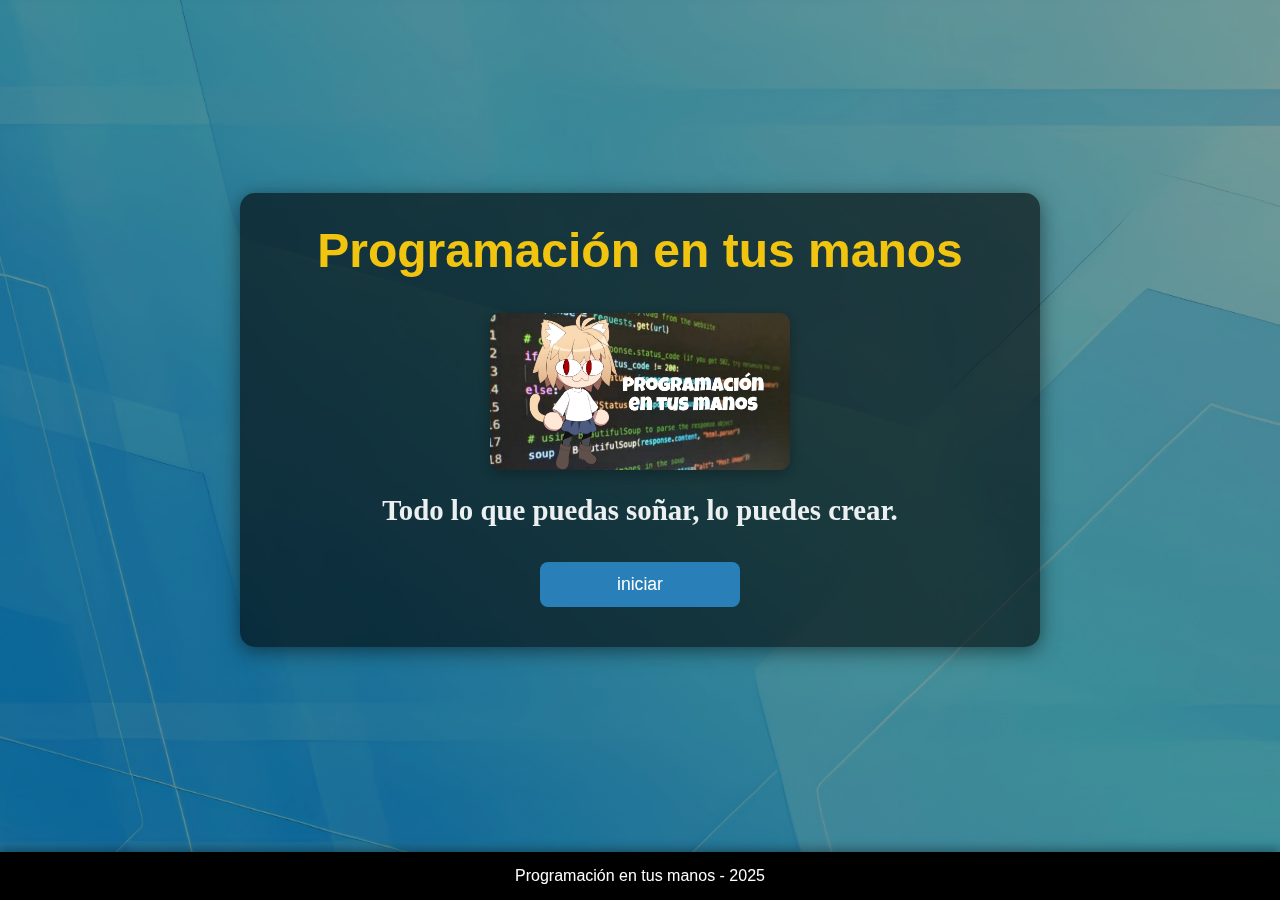
<file: index.html>
<!DOCTYPE html>
<html lang="es">
<head>
<meta charset="UTF-8">
<meta name="viewport" content="width=device-width, initial-scale=1.0">
<title>Programación en tus manos</title>
<style>
    * {
        box-sizing: border-box;
        margin: 0;
        padding: 0;
    }

    body {
        background-image: url('fondo.jpg');
        background-size: cover;
        background-position: center;
        background-repeat: no-repeat;
        font-family: 'Segoe UI', 'Dubai', sans-serif;
        color: #ffffff;
        text-align: center;
        min-height: 100vh;
        display: flex;
        flex-direction: column;
        align-items: center;
        justify-content: center;
        backdrop-filter: brightness(0.6); 
        position: relative;
        padding-bottom: 60px; 
    }

    .contenido {
        background-color: rgba(0, 0, 0, 0.6);
        padding: 30px;
        border-radius: 15px;
        box-shadow: 0 4px 20px rgba(0,0,0,0.5);
        max-width: 800px;
        width: 90%;
    }

    h1 {
        font-size: 3em;
        color: #f1c40f;
        margin-bottom: 15px;
    }

    h2 {
        font-family: 'Georgia', serif;
        font-size: 1.8em;
        color: #ecf0f1;
        margin-bottom: 25px;
    }

    .imagen-principal img {
    width: 300px; 
    height: auto;
    border-radius: 10px;
    box-shadow: 0 4px 15px rgba(0,0,0,0.3);
    margin: 20px 0;
    }


    .boton {
        display: inline-block;
        width: 200px;
        margin: 10px;
        text-decoration: none;
        color: #fff;
        background-color: #2980b9;
        padding: 12px 20px;
        border-radius: 8px;
        font-size: 1.1em;
        transition: background-color 0.3s, transform 0.3s;
    }

    .boton:hover {
        background-color: #1f6391;
        transform: scale(1.05);
    }

    .barra-inferior {
        position: fixed;
        bottom: 0;
        width: 100%;
        background-color: #000000;
        color: #ffffff;
        text-align: center;
        padding: 15px 0;
        font-size: 1em;
        box-shadow: 0 -2px 10px rgba(0,0,0,0.4);
    }
</style>
</head>
<body>

<div class="contenido">
    <h1>Programación en tus manos</h1>

    <div class="imagen-principal">
        <img src="Logo.jpg" alt="Imagen principal">
    </div>

    <h2>Todo lo que puedas soñar, lo puedes crear.</h2>

    <a href="icisesion.html" class="boton">iniciar</a>
</div>

<div class="barra-inferior">
    Programación en tus manos - 2025
</div>

</body>
</html>
</file>
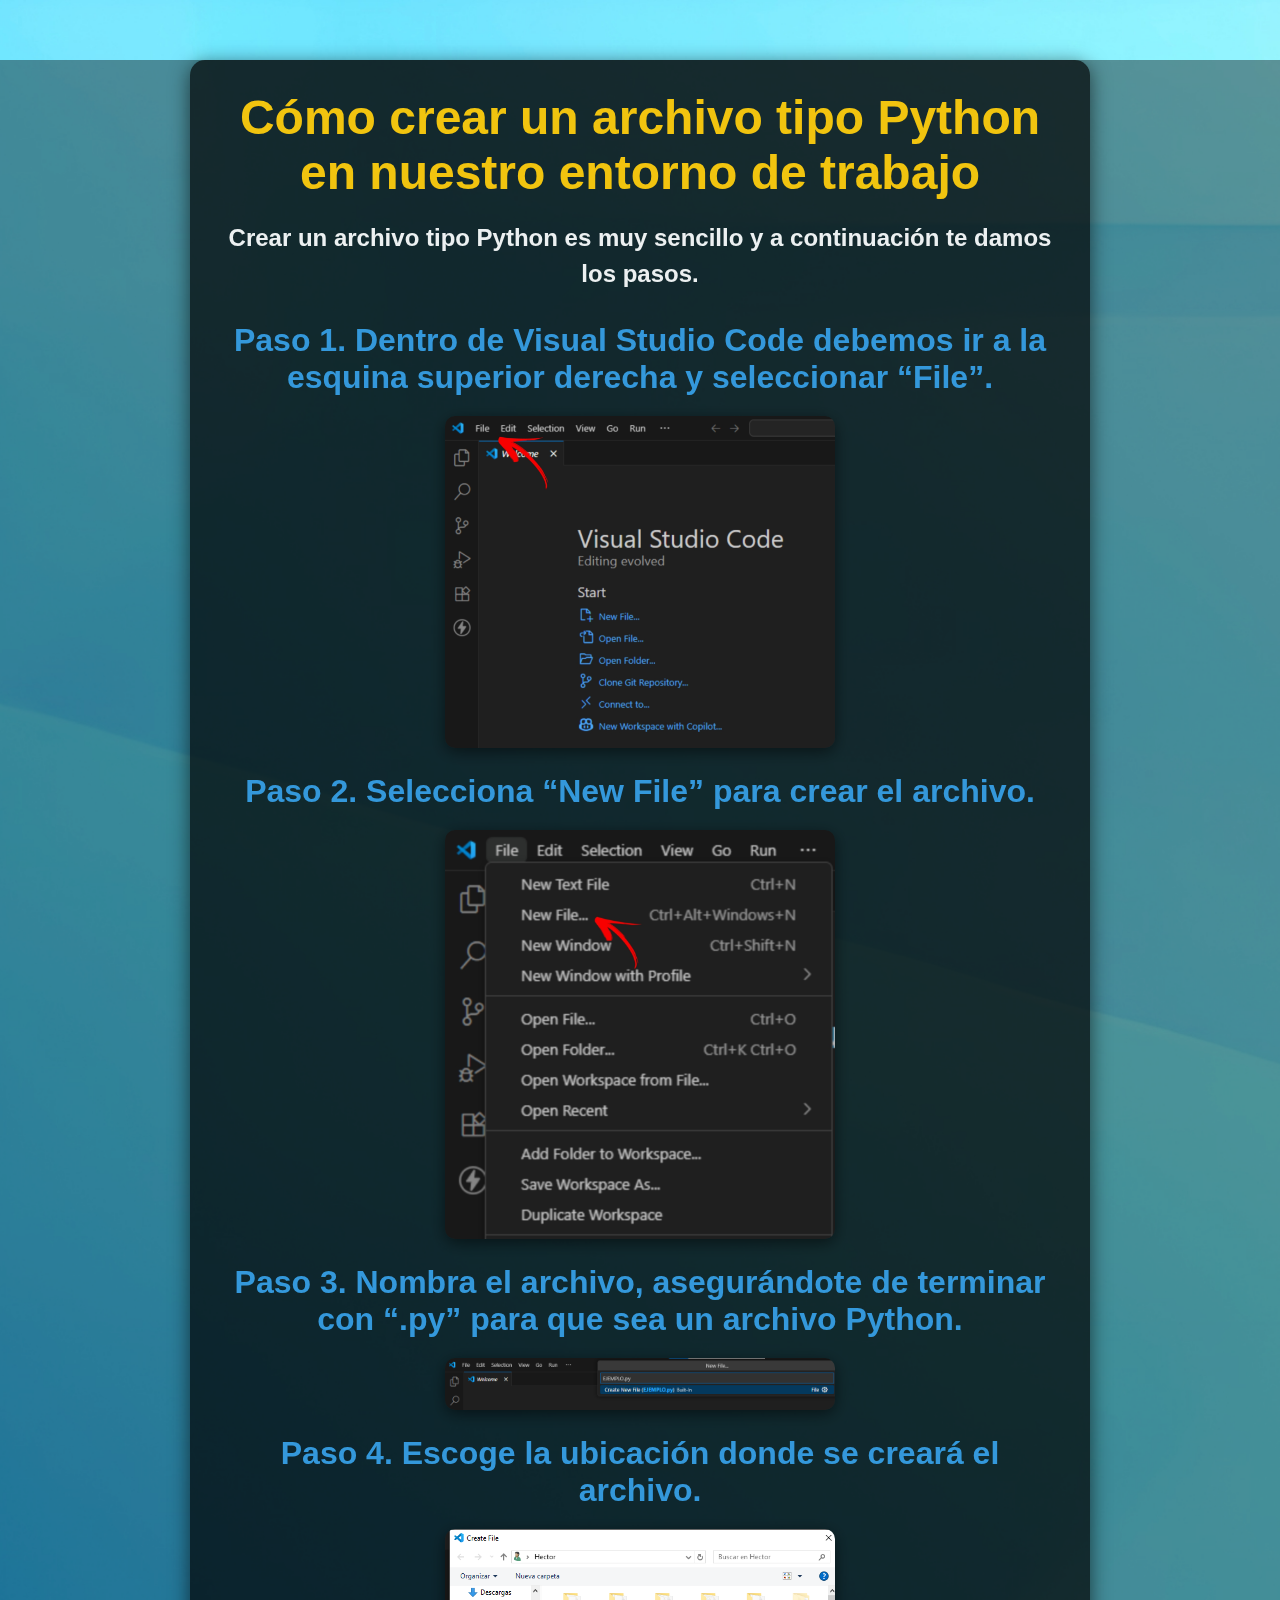
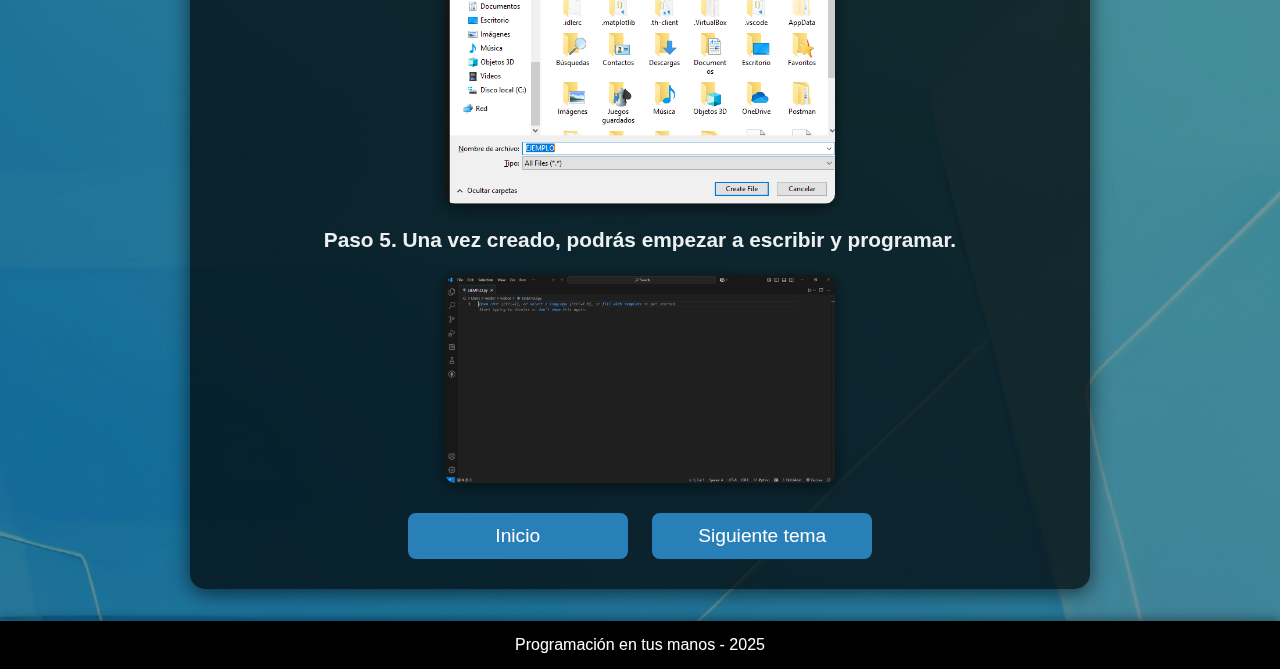
<file: Creacion.html>
<!DOCTYPE html>
<html lang="es">
<head>
<meta charset="UTF-8" />
<meta name="viewport" content="width=device-width, initial-scale=1" />
<title>Programación en tus manos</title>
<style>
    * {
        box-sizing: border-box;
        margin: 0; 
        padding: 0;
    }

    body {
        background-image: url("fondo.jpg");
        background-size: cover;
        background-position: center;
        background-repeat: no-repeat;
        font-family: 'Segoe UI', 'Dubai', sans-serif;
        color: #eee;
        text-align: center;
        min-height: 100vh;
        position: relative;
        padding-bottom: 60px;
        backdrop-filter: brightness(0.6);
    }

    .contenido {
        background-color: rgba(0, 0, 0, 0.7);
        max-width: 900px;
        width: 90%;
        margin: 60px auto 20px auto;
        padding: 30px;
        border-radius: 15px;
        box-shadow: 0 4px 20px rgba(0,0,0,0.6);
    }

    h1 {
        font-size: 3em;
        color: #f1c40f;
        margin-bottom: 20px;
    }

    h2 {
        font-size: 1.5em;
        margin-bottom: 30px;
        color: #ecf0f1;
        line-height: 1.5;
    }

    h3 {
        font-size: 2em;
        margin: 25px 0 15px;
        color: #3498db;
    }

    h4 {
        font-size: 1.3em;
        color: #ecf0f1;
        margin-top: 20px;
        margin-bottom: 15px;
        line-height: 1.5;
    }

    .imagen-centro {
        width: 390px;
        max-width: 90%;
        margin: 20px auto;
        border-radius: 10px;
        box-shadow: 0 4px 15px rgba(0,0,0,0.5);
        display: block;
    }

    .boton {
        display: inline-block;
        width: 220px;
        margin: 10px 10px 0 10px;
        text-decoration: none;
        color: white;
        background-color: #2980b9;
        padding: 12px 20px;
        border-radius: 8px;
        font-size: 1.2em;
        transition: background-color 0.3s ease, transform 0.3s ease;
    }

    .boton:hover {
        background-color: #1f6391;
        transform: scale(1.05);
    }

    .barra-inferior {
        position: fixed;
        bottom: 0;
        width: 100%;
        background-color: #000000;
        color: #ffffff;
        text-align: center;
        padding: 15px 0;
        font-size: 1em;
        box-shadow: 0 -2px 10px rgba(0,0,0,0.4);
        user-select: none;
        z-index: 100;
    }
</style>
</head>
<body>

<div class="contenido">

    <h1>Cómo crear un archivo tipo Python en nuestro entorno de trabajo</h1>
    <h2>Crear un archivo tipo Python es muy sencillo y a continuación te damos los pasos.</h2>

    <h3>Paso 1. Dentro de Visual Studio Code debemos ir a la esquina superior derecha y seleccionar “File”.</h3>
    <img src="V1.jpg" alt="Visual Studio Code - File" class="imagen-centro" />

    <h3>Paso 2. Selecciona “New File” para crear el archivo.</h3>
    <img src="V2.jpg" alt="Visual Studio Code - New File" class="imagen-centro" />

    <h3>Paso 3. Nombra el archivo, asegurándote de terminar con “.py” para que sea un archivo Python.</h3>
    <img src="V3.png" alt="Nombrar archivo Python" class="imagen-centro" />

    <h3>Paso 4. Escoge la ubicación donde se creará el archivo.</h3>
    <img src="V4.PNG" alt="Seleccionar ubicación archivo" class="imagen-centro" />

    <h4>Paso 5. Una vez creado, podrás empezar a escribir y programar.</h4>
    <img src="V5.PNG" alt="Archivo creado" class="imagen-centro" />

    
    <a href="inicio.html" class="boton">Inicio</a>
    <a href="Variable.html" class="boton">Siguiente tema</a>

</div>

<div class="barra-inferior">
    Programación en tus manos - 2025
</div>

</body>
</html>
</file>
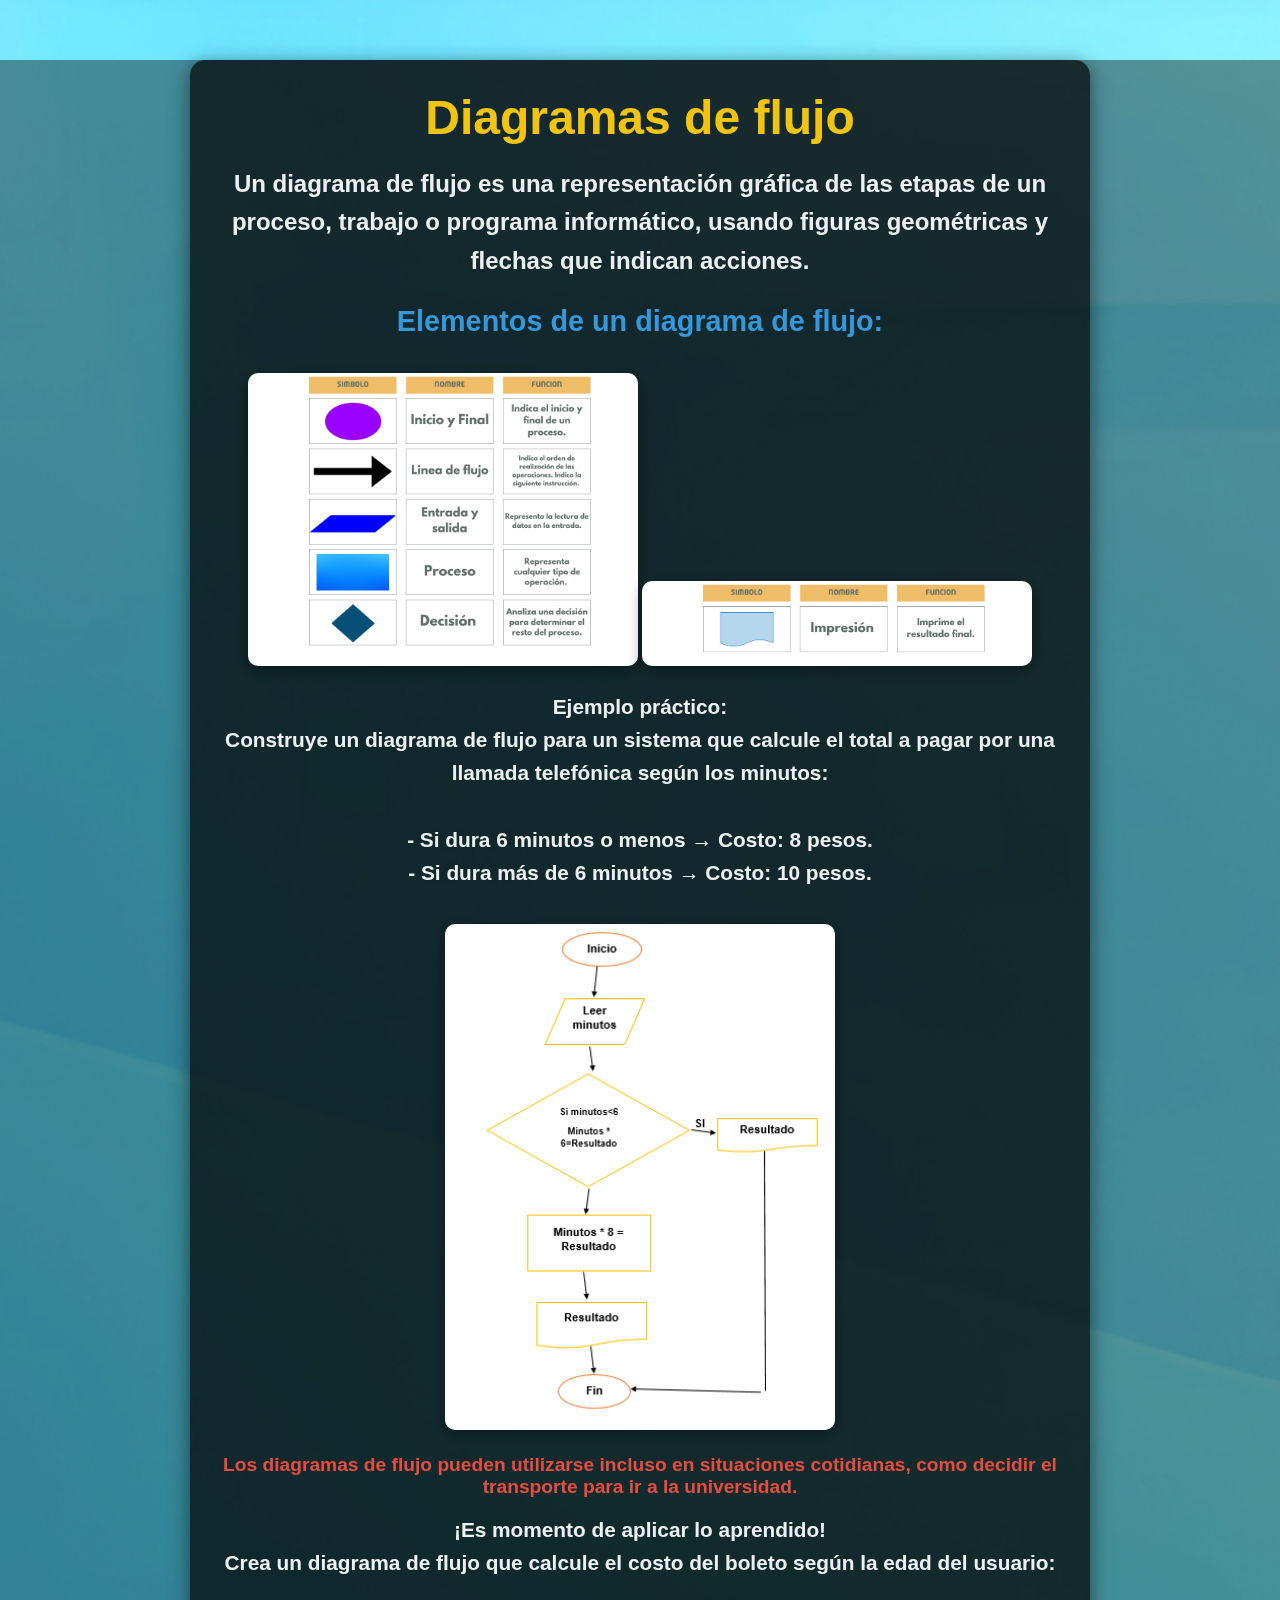
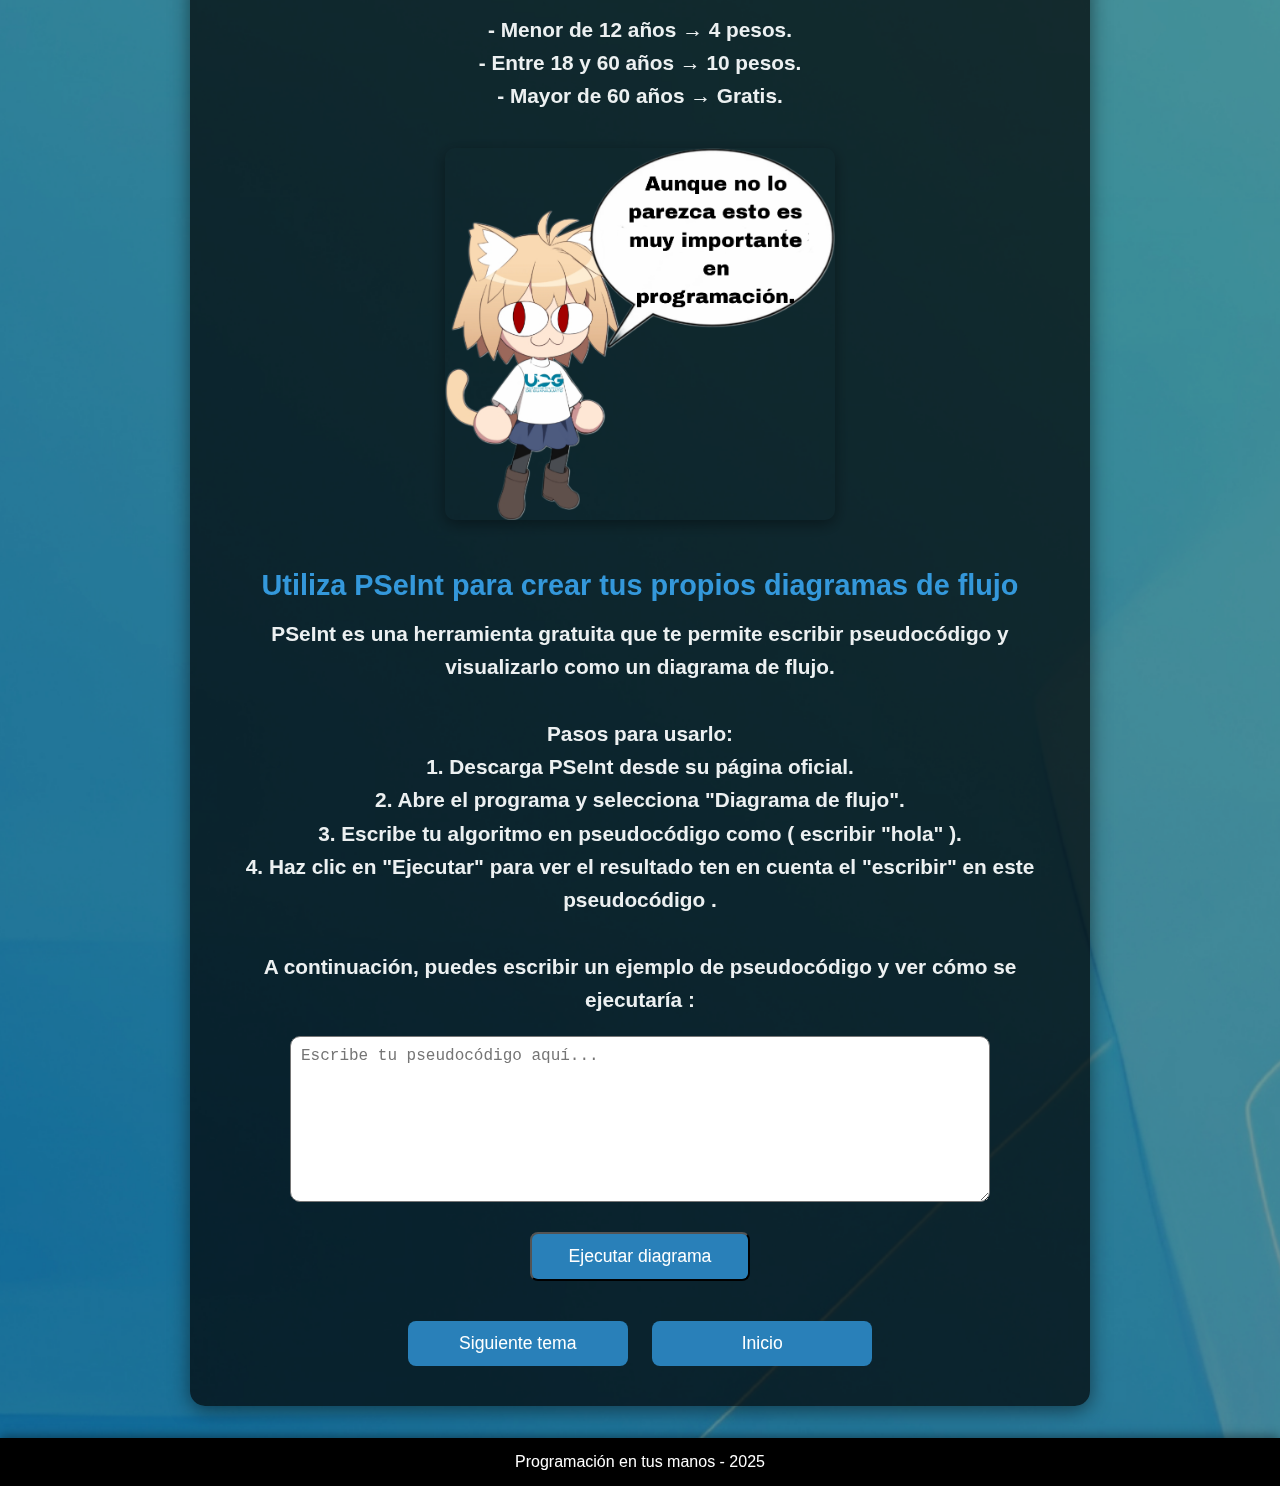
<file: dia.html>
<!DOCTYPE html>
<html lang="es">
<head>
<meta charset="UTF-8">
<meta name="viewport" content="width=device-width, initial-scale=1.0">
<title>Programación en tus manos</title>
<style>
    * {
        box-sizing: border-box;
        margin: 0;
        padding: 0;
    }

    body {
        background-image: url("fondo.jpg");
        background-size: cover;
        background-position: center;
        background-repeat: no-repeat;
        font-family: 'Segoe UI', 'Dubai', sans-serif;
        color: #ffffff;
        text-align: center;
        min-height: 100vh;
        position: relative;
        padding-bottom: 60px; 
        backdrop-filter: brightness(0.6);
    }

    .contenido {
        background-color: rgba(0, 0, 0, 0.7);
        padding: 30px;
        border-radius: 15px;
        box-shadow: 0 4px 20px rgba(0,0,0,0.5);
        max-width: 900px;
        width: 90%;
        margin: 60px auto 20px auto;
    }

    h1 {
        font-size: 3em;
        color: #f1c40f;
        margin-bottom: 20px;
    }

    h2 {
        font-size: 1.5em;
        color: #ecf0f1;
        margin-bottom: 20px;
        line-height: 1.6;
    }

    h3 {
        font-size: 1.8em;
        color: #3498db;
        margin: 25px 0 15px 0;
    }

    h4, h6 {
        font-size: 1.3em;
        color: #ecf0f1;
        line-height: 1.6;
        margin-bottom: 15px;
    }

    h5 {
        font-size: 1.2em;
        color: #e74c3c;
        margin-bottom: 15px;
    }

    .imagen-centro {
        width: 390px;
        max-width: 90%;
        margin: 20px 0;
        border-radius: 10px;
        box-shadow: 0 4px 15px rgba(0,0,0,0.4);
    }

    .boton {
        display: inline-block;
        width: 220px;
        margin: 10px;
        text-decoration: none;
        color: #fff;
        background-color: #2980b9;
        padding: 12px 20px;
        border-radius: 8px;
        font-size: 1.1em;
        transition: background-color 0.3s, transform 0.3s;
        cursor: pointer;
    }

    .boton:hover {
        background-color: #1f6391;
        transform: scale(1.05);
    }

    .barra-inferior {
        position: fixed;
        bottom: 0;
        width: 100%;
        background-color: #000000;
        color: #ffffff;
        text-align: center;
        padding: 15px 0;
        font-size: 1em;
        box-shadow: 0 -2px 10px rgba(0,0,0,0.4);
    }

    textarea {
        width: 90%;
        max-width: 700px;
        margin: 20px auto;
        display: block;
        border-radius: 10px;
        padding: 10px;
        font-size: 1em;
        font-family: 'Courier New', monospace;
        resize: vertical;
    }

    #resultado {
        margin-top: 20px;
        font-size: 1.2em;
        color: #2ecc71;
        white-space: pre-wrap;
    }
</style>
</head>
<body>

<div class="contenido">

    <h1>Diagramas de flujo</h1>
    
    <h2>
        Un diagrama de flujo es una representación gráfica de las etapas de un proceso, trabajo o programa informático, usando figuras geométricas y flechas que indican acciones.
    </h2>

    <h3>Elementos de un diagrama de flujo:</h3>

    <img src="geo.png" alt="Diagramas" class="imagen-centro">
    
    <img src="geo2.png" alt="Diagramas" class="imagen-centro">

    <h4>
        Ejemplo práctico:<br>
        Construye un diagrama de flujo para un sistema que calcule el total a pagar por una llamada telefónica según los minutos:<br><br>
        - Si dura 6 minutos o menos → Costo: 8 pesos.<br>
        - Si dura más de 6 minutos → Costo: 10 pesos.
    </h4>

    <img src="dia.PNG" alt="Diagrama de ejemplo" class="imagen-centro">

    <h5>
        Los diagramas de flujo pueden utilizarse incluso en situaciones cotidianas, como decidir el transporte para ir a la universidad.
    </h5>

    <h6>
        ¡Es momento de aplicar lo aprendido! <br>
        Crea un diagrama de flujo que calcule el costo del boleto según la edad del usuario:<br><br>
        - Menor de 12 años → 4 pesos.<br>
        - Entre 18 y 60 años → 10 pesos.<br>
        - Mayor de 60 años → Gratis.
    </h6>

    <img src="neco3.png" alt="Mascota" class="imagen-centro">

    <h3>Utiliza PSeInt para crear tus propios diagramas de flujo</h3>

    <h4>
        PSeInt es una herramienta gratuita que te permite escribir pseudocódigo y visualizarlo como un diagrama de flujo. <br><br>
        Pasos para usarlo:<br>
        1. Descarga PSeInt desde su página oficial.<br>
        2. Abre el programa y selecciona "Diagrama de flujo".<br>
        3. Escribe tu algoritmo en pseudocódigo como ( escribir "hola" ).<br>
        4. Haz clic en "Ejecutar" para ver el resultado ten en cuenta el "escribir" en este pseudocódigo .<br><br>
        A continuación, puedes escribir un ejemplo de pseudocódigo y ver cómo se ejecutaría :
    </h4>

    <textarea id="codigo" rows="8" placeholder="Escribe tu pseudocódigo aquí..."></textarea>

    <button onclick="mostrarResultado()" class="boton">Ejecutar diagrama</button>

    <h5 id="resultado"></h5>

    <a href="virtual.html" class="boton">Siguiente tema</a>
    <a href="inicio.html" class="boton">Inicio</a>

</div>

<div class="barra-inferior">
    Programación en tus manos - 2025
</div>

<script>
    function mostrarResultado() {
        const texto = document.getElementById('codigo').value.trim();
        const resultado = document.getElementById('resultado');

        if (texto === "") {
            resultado.innerText = "Por favor, escribe un pseudocódigo primero.";
            return;
        }

        const lineas = texto.split('\n');
        let salida = "";

        for (let linea of lineas) {
            linea = linea.trim();

            if (linea.toLowerCase().startsWith("escribir")) {
                const match = linea.match(/"(.*?)"/);
                if (match) {
                    salida += match[1] + "\n";
                } else {
                    salida += "[Error: Falta comillas en Escribir]\n";
                }
            } else {
                salida += "[Instrucción no reconocida: " + linea + "]\n";
            }
        }

        resultado.innerText = salida;
    }
</script>

</body>
</html>
</file>
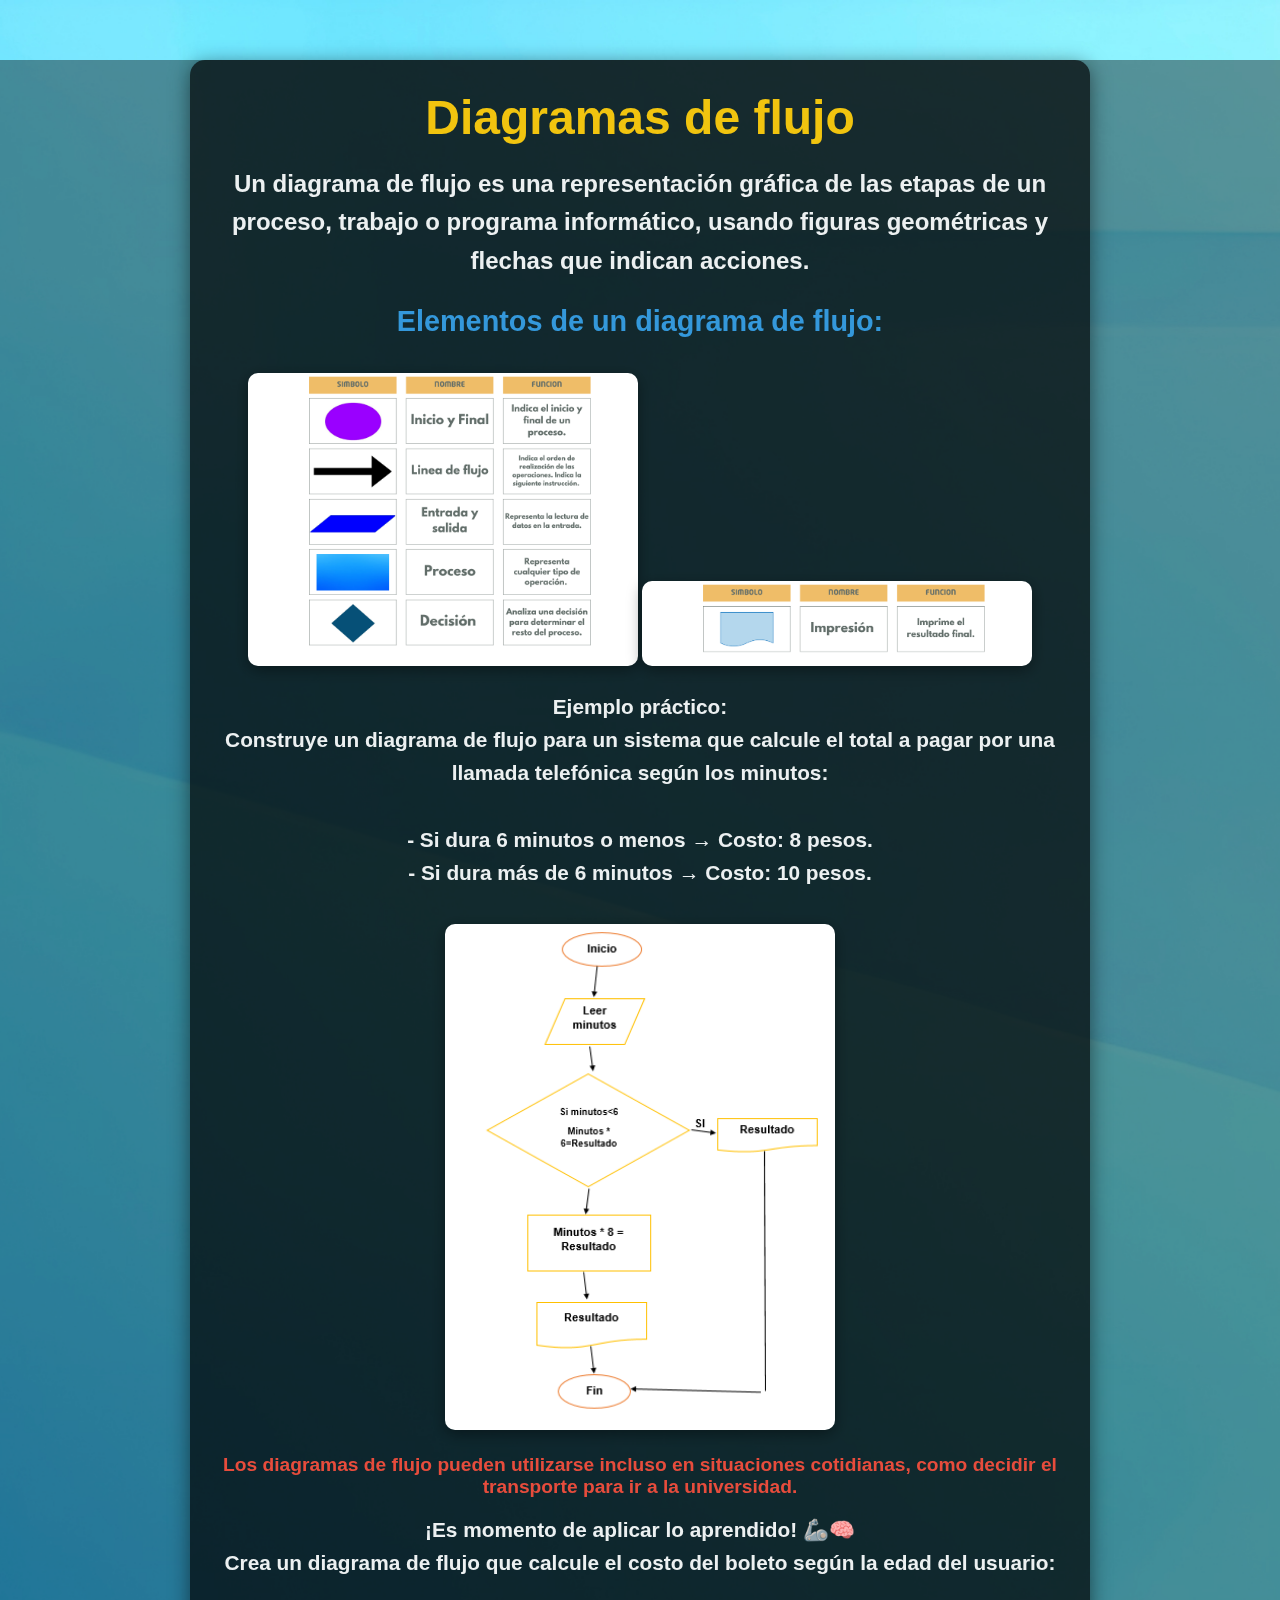
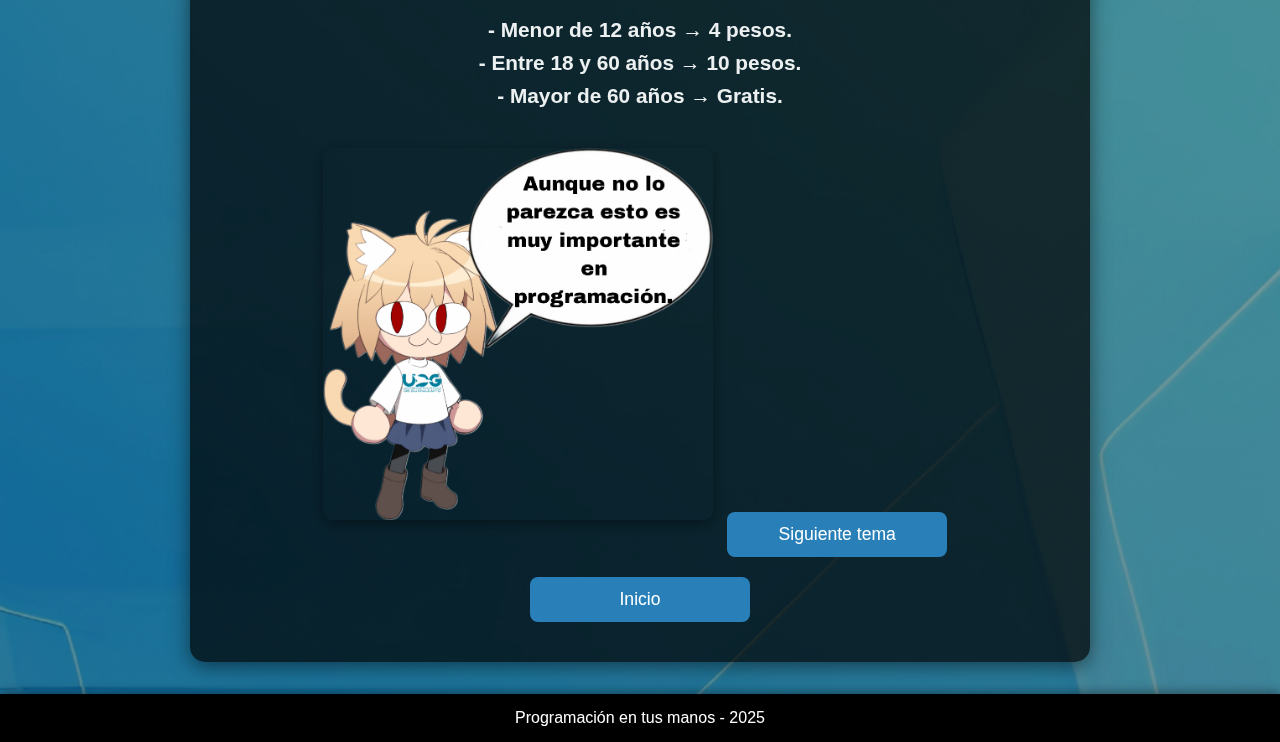
<file: diagramas de flujo.html>
<!DOCTYPE html>
<html lang="es">
<head>
<meta charset="UTF-8">
<meta name="viewport" content="width=device-width, initial-scale=1.0">
<title>Programación en tus manos</title>
<style>
    * {
        box-sizing: border-box;
        margin: 0;
        padding: 0;
    }

    body {
        background-image: url("fondo.jpg");
        background-size: cover;
        background-position: center;
        background-repeat: no-repeat;
        font-family: 'Segoe UI', 'Dubai', sans-serif;
        color: #ffffff;
        text-align: center;
        min-height: 100vh;
        position: relative;
        padding-bottom: 60px; 
        backdrop-filter: brightness(0.6);
    }

    .contenido {
        background-color: rgba(0, 0, 0, 0.7);
        padding: 30px;
        border-radius: 15px;
        box-shadow: 0 4px 20px rgba(0,0,0,0.5);
        max-width: 900px;
        width: 90%;
        margin: 60px auto 20px auto;
    }

    h1 {
        font-size: 3em;
        color: #f1c40f;
        margin-bottom: 20px;
    }

    h2 {
        font-size: 1.5em;
        color: #ecf0f1;
        margin-bottom: 20px;
        line-height: 1.6;
    }

    h3 {
        font-size: 1.8em;
        color: #3498db;
        margin: 25px 0 15px 0;
    }

    h4, h6 {
        font-size: 1.3em;
        color: #ecf0f1;
        line-height: 1.6;
        margin-bottom: 15px;
    }

    h5 {
        font-size: 1.2em;
        color: #e74c3c;
        margin-bottom: 15px;
    }

    .imagen-centro {
        width: 390px;
        max-width: 90%;
        margin: 20px 0;
        border-radius: 10px;
        box-shadow: 0 4px 15px rgba(0,0,0,0.4);
    }

    .boton {
        display: inline-block;
        width: 220px;
        margin: 10px;
        text-decoration: none;
        color: #fff;
        background-color: #2980b9;
        padding: 12px 20px;
        border-radius: 8px;
        font-size: 1.1em;
        transition: background-color 0.3s, transform 0.3s;
    }

    .boton:hover {
        background-color: #1f6391;
        transform: scale(1.05);
    }

    .barra-inferior {
        position: fixed;
        bottom: 0;
        width: 100%;
        background-color: #000000;
        color: #ffffff;
        text-align: center;
        padding: 15px 0;
        font-size: 1em;
        box-shadow: 0 -2px 10px rgba(0,0,0,0.4);
    }
</style>
</head>
<body>

<div class="contenido">

    <h1>Diagramas de flujo</h1>
    
    <h2>
        Un diagrama de flujo es una representación gráfica de las etapas de un proceso, trabajo o programa informático, usando figuras geométricas y flechas que indican acciones.
    </h2>

    <h3>Elementos de un diagrama de flujo:</h3>

    <img src="geo.png" alt="Diagramas" class="imagen-centro">
    
    <img src="geo2.png" alt="Diagramas" class="imagen-centro">

    <h4>
        Ejemplo práctico:<br>
        Construye un diagrama de flujo para un sistema que calcule el total a pagar por una llamada telefónica según los minutos:<br><br>
        - Si dura 6 minutos o menos → Costo: 8 pesos.<br>
        - Si dura más de 6 minutos → Costo: 10 pesos.
    </h4>

    <img src="dia.PNG" alt="Diagrama de ejemplo" class="imagen-centro">

    <h5>
        Los diagramas de flujo pueden utilizarse incluso en situaciones cotidianas, como decidir el transporte para ir a la universidad.
    </h5>

    <h6>
        ¡Es momento de aplicar lo aprendido! 🦾🧠<br>
        Crea un diagrama de flujo que calcule el costo del boleto según la edad del usuario:<br><br>
        - Menor de 12 años → 4 pesos.<br>
        - Entre 18 y 60 años → 10 pesos.<br>
        - Mayor de 60 años → Gratis.
    </h6>

    <img src="neco3.png" alt="Mascota" class="imagen-centro">

    
    <a href="virtual.html" class="boton">Siguiente tema</a>
    <a href="inicio.html" class="boton">Inicio</a>



</div>

<div class="barra-inferior">
    Programación en tus manos - 2025
</div>

</body>
</html>
</file>
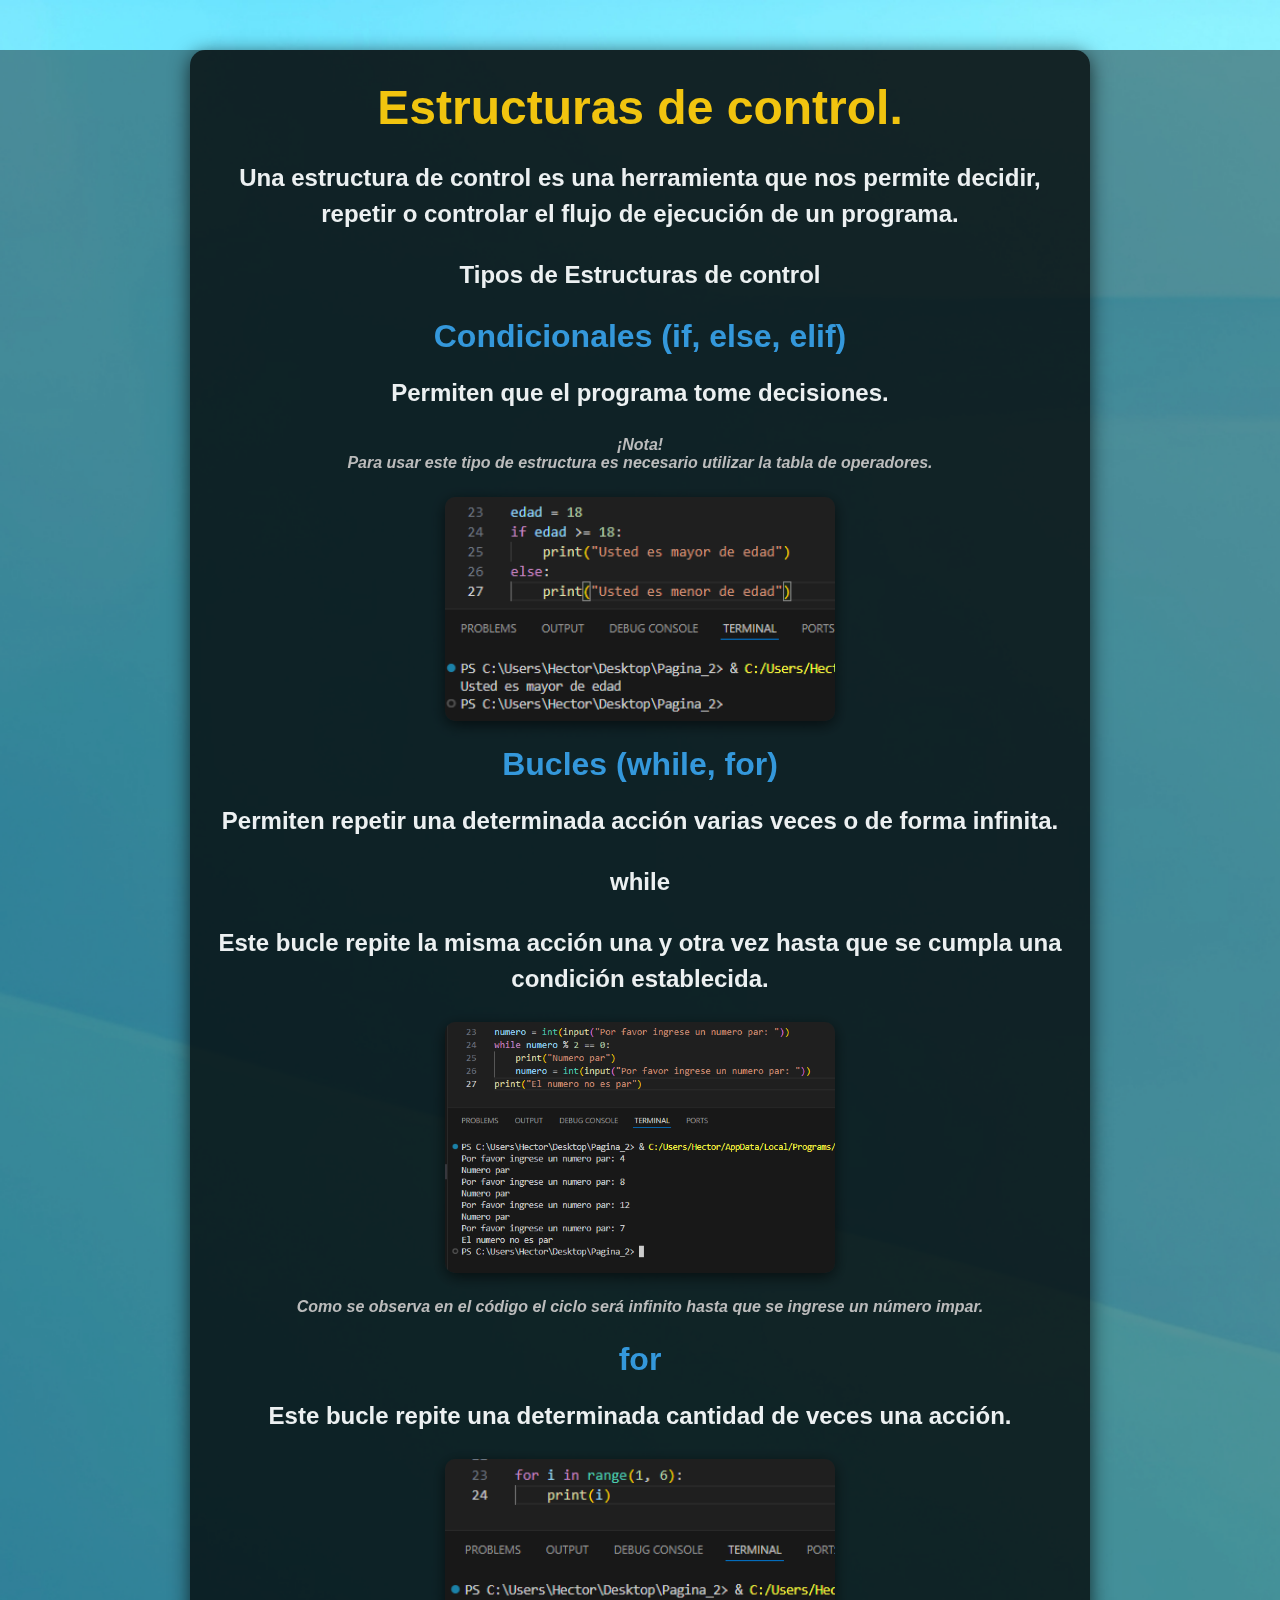
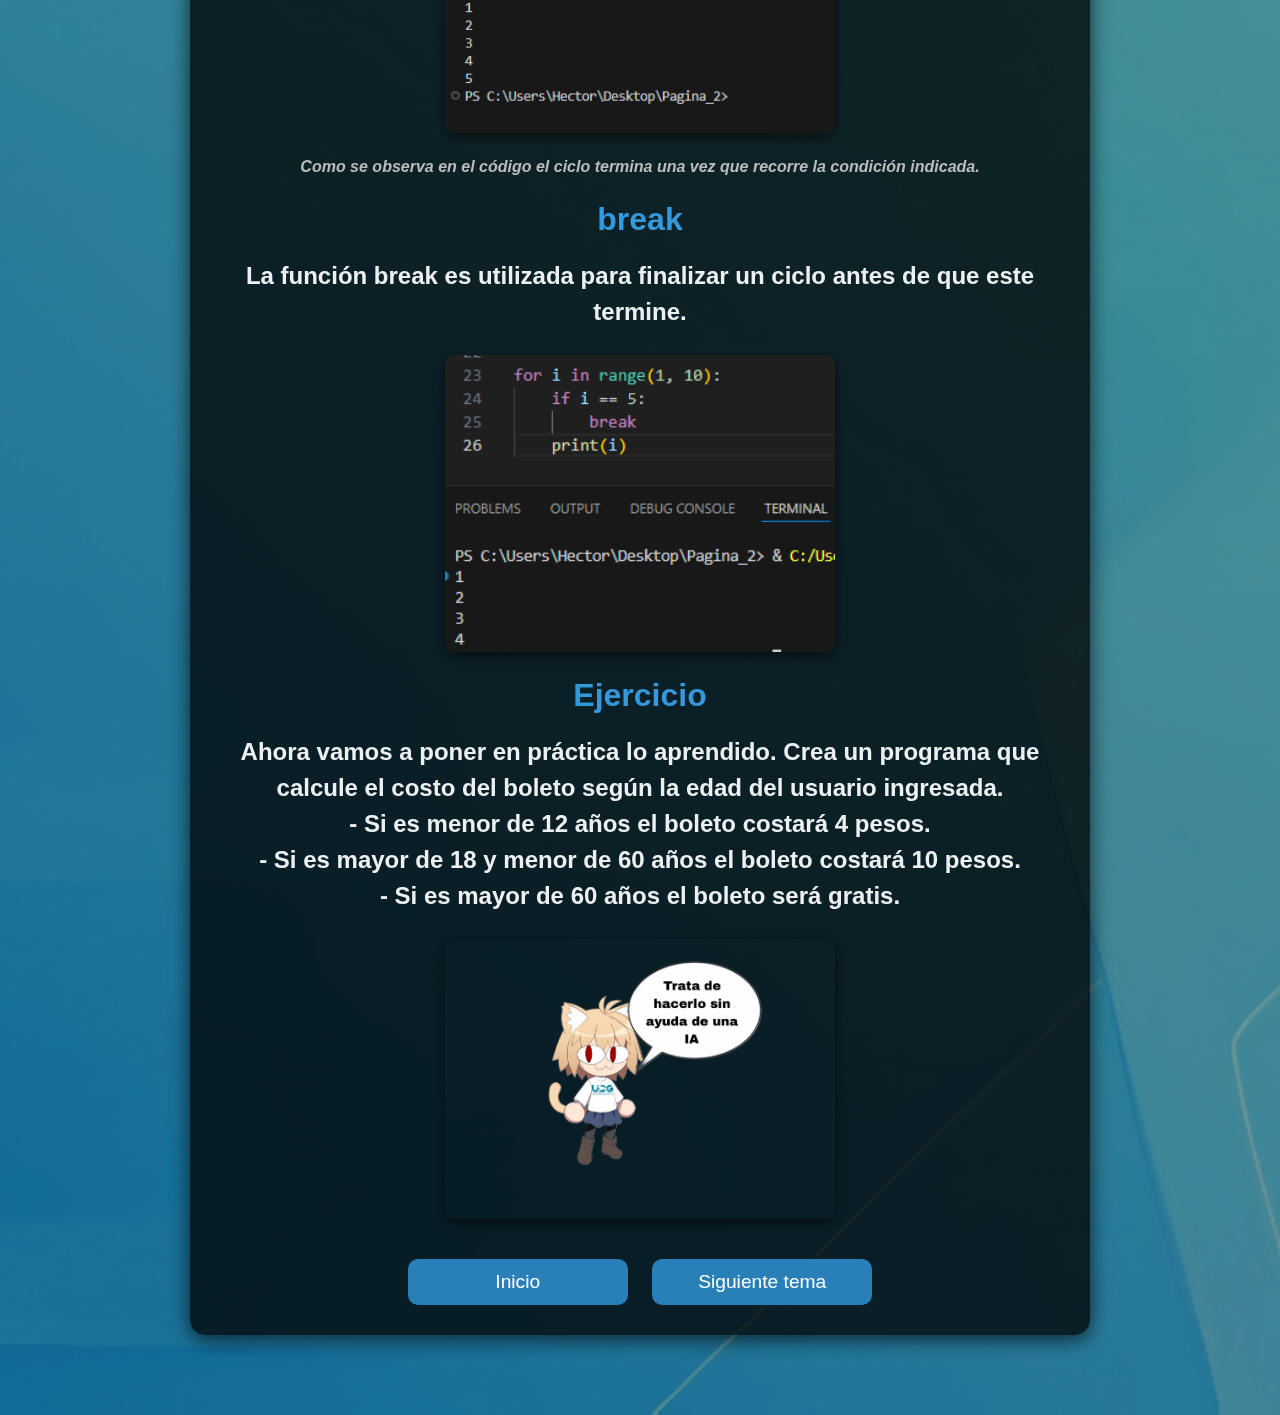
<file: Estructura.html>
<!DOCTYPE html>
<html lang="es">
<head>
<meta charset="UTF-8" />
<meta name="viewport" content="width=device-width, initial-scale=1" />
<title>Programación en tus manos</title>
<style>
    * {
        box-sizing: border-box;
        margin: 0; 
        padding: 0;
    }

    body {
        background-image: url("fondo.jpg");
        background-size: cover;
        background-position: center;
        background-repeat: no-repeat;
        font-family: 'Dubai', sans-serif;
        color: #eee;
        text-align: center;
        min-height: 100vh;
        padding-bottom: 60px;
        background-color: rgba(0,0,0,0.6);
        backdrop-filter: brightness(0.6);
    }

    .contenido {
        background-color: rgba(0, 0, 0, 0.75);
        max-width: 900px;
        width: 90%;
        margin: 50px auto 20px auto;
        padding: 30px 25px;
        border-radius: 15px;
        box-shadow: 0 4px 20px rgba(0,0,0,0.7);
    }

    h1 {
        font-size: 3em;
        color: #f1c40f;
        margin-bottom: 25px;
    }

    h2 {
        font-size: 1.5em;
        margin: 20px 0 25px;
        color: #ecf0f1;
        line-height: 1.5;
    }

    h3 {
        font-size: 2em;
        color: #3498db;
        margin: 20px 0 15px;
    }

    h4 {
        font-size: 1em;
        color: #bbb;
        margin: 15px 0 25px;
        font-style: italic;
    }

    .imagen-centro {
        width: 390px;
        max-width: 90%;
        margin: 25px auto;
        border-radius: 10px;
        box-shadow: 0 4px 15px rgba(0,0,0,0.6);
        display: block;
    }

    .boton {
        display: inline-block;
        width: 220px;
        margin: 15px 10px 0 10px;
        text-decoration: none;
        color: white;
        background-color: #2980b9;
        padding: 12px 20px;
        border-radius: 10px;
        font-size: 1.2em;
        transition: background-color 0.3s ease, transform 0.3s ease;
    }

    .boton:hover {
        background-color: #1f6391;
        transform: scale(1.05);
    }
</style>
</head>
<body>

<div class="contenido">

    <h1>Estructuras de control.</h1>
    <h2>Una estructura de control es una herramienta que nos permite decidir, repetir o controlar el flujo de ejecución de un programa.</h2>
    <h2>Tipos de Estructuras de control</h2>

    <h3>Condicionales (if, else, elif)</h3>
    <h2>Permiten que el programa tome decisiones.</h2>
    <h4>¡Nota!<br>
    Para usar este tipo de estructura es necesario utilizar la tabla de operadores.</h4>
    <img src="condicion.png" alt="condicion" class="imagen-centro" />

    <h3>Bucles (while, for)</h3>
    <h2>Permiten repetir una determinada acción varias veces o de forma infinita.</h2>

    <h2>while</h2>
    <h2>Este bucle repite la misma acción una y otra vez hasta que se cumpla una condición establecida.</h2>
    <img src="while.png" alt="while" class="imagen-centro" />
    <h4>Como se observa en el código el ciclo será infinito hasta que se ingrese un número impar.</h4>

    <h3>for</h3>
    <h2>Este bucle repite una determinada cantidad de veces una acción.</h2>
    <img src="for.png" alt="for" class="imagen-centro" />
    <h4>Como se observa en el código el ciclo termina una vez que recorre la condición indicada.</h4>

    <h3>break</h3>
    <h2>La función break es utilizada para finalizar un ciclo antes de que este termine.</h2>
    <img src="break.png" alt="break" class="imagen-centro" />

    <h3>Ejercicio</h3>
    <h2>Ahora vamos a poner en práctica lo aprendido. Crea un programa que calcule el costo del boleto según la edad del usuario ingresada.
        <br>- Si es menor de 12 años el boleto costará 4 pesos.
        <br>- Si es mayor de 18 y menor de 60 años el boleto costará 10 pesos.
        <br>- Si es mayor de 60 años el boleto será gratis.
    </h2>
    <img src="neco5.png" alt="neco" class="imagen-centro" />

    <a href="inicio.html" class="boton">Inicio</a>
    <a href="Operaciones.html" class="boton">Siguiente tema</a>

</div>

</body>
</html>
</file>
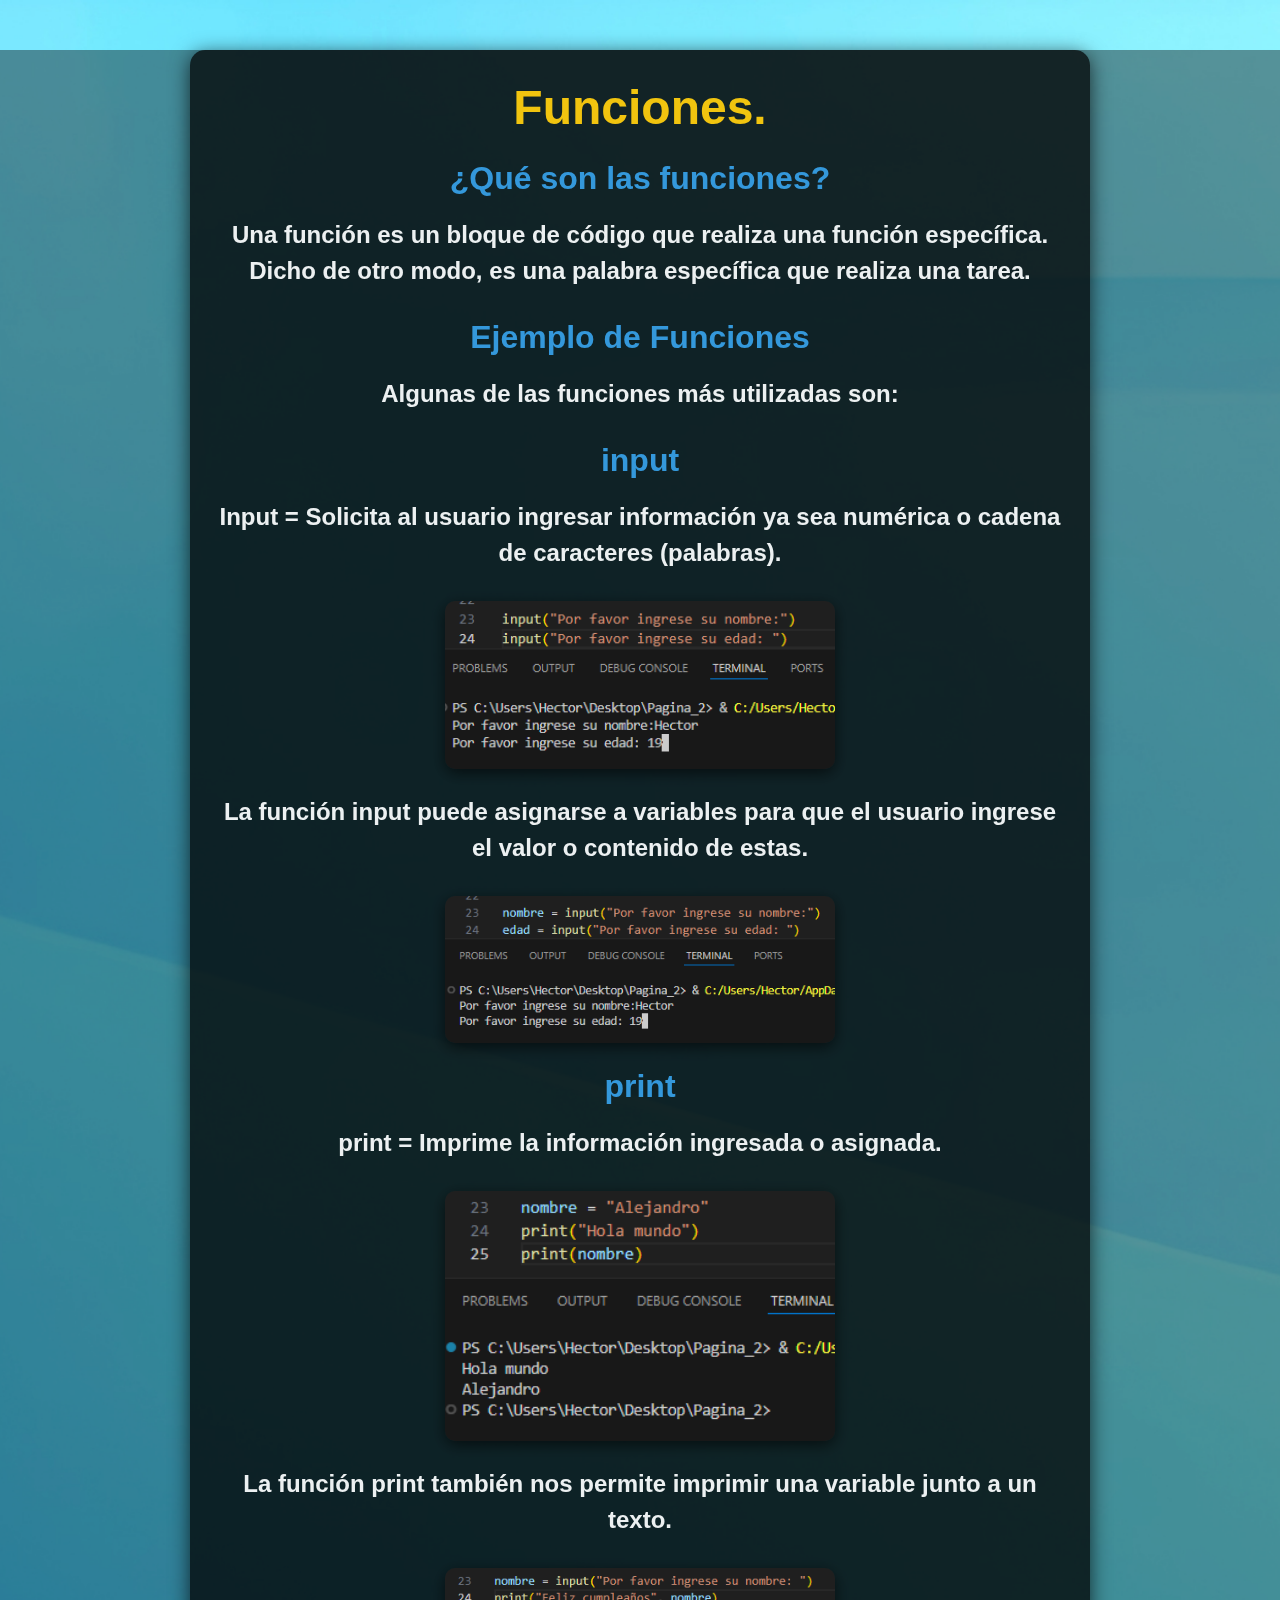
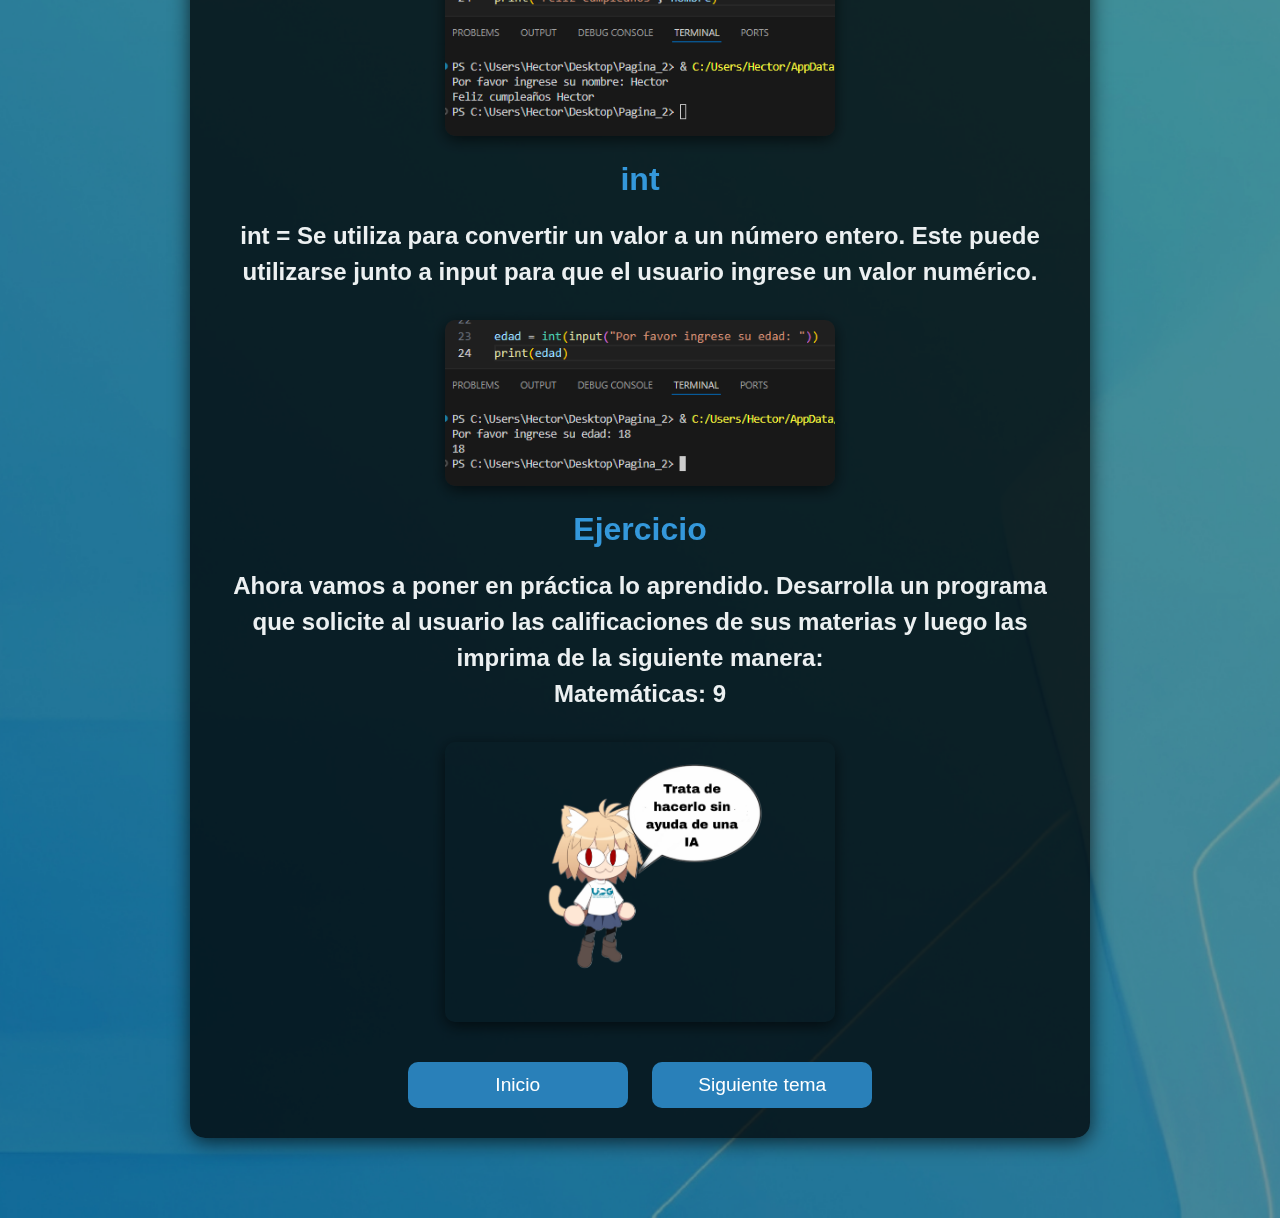
<file: Funciones.html>
<!DOCTYPE html>
<html lang="es">
<head>
<meta charset="UTF-8" />
<meta name="viewport" content="width=device-width, initial-scale=1" />
<title>Programación en tus manos</title>
<style>
    * {
        box-sizing: border-box;
        margin: 0; 
        padding: 0;
    }

    body {
        background-image: url("fondo.jpg");
        background-size: cover;
        background-position: center;
        background-repeat: no-repeat;
        font-family: 'Dubai', sans-serif;
        color: #eee;
        text-align: center;
        min-height: 100vh;
        padding-bottom: 60px;
        background-color: rgba(0,0,0,0.6);
        backdrop-filter: brightness(0.6);
    }

    .contenido {
        background-color: rgba(0, 0, 0, 0.75);
        max-width: 900px;
        width: 90%;
        margin: 50px auto 20px auto;
        padding: 30px 25px;
        border-radius: 15px;
        box-shadow: 0 4px 20px rgba(0,0,0,0.7);
    }

    h1 {
        font-size: 3em;
        color: #f1c40f;
        margin-bottom: 25px;
    }

    h2 {
        font-size: 1.5em;
        margin: 20px 0 30px;
        color: #ecf0f1;
        line-height: 1.5;
    }

    h3 {
        font-size: 2em;
        color: #3498db;
        margin: 20px 0 15px;
    }

    .imagen-centro {
        width: 390px;
        max-width: 90%;
        margin: 25px auto;
        border-radius: 10px;
        box-shadow: 0 4px 15px rgba(0,0,0,0.6);
        display: block;
    }

    .boton {
        display: inline-block;
        width: 220px;
        margin: 15px 10px 0 10px;
        text-decoration: none;
        color: white;
        background-color: #2980b9;
        padding: 12px 20px;
        border-radius: 10px;
        font-size: 1.2em;
        transition: background-color 0.3s ease, transform 0.3s ease;
    }

    .boton:hover {
        background-color: #1f6391;
        transform: scale(1.05);
    }
</style>
</head>
<body>

<div class="contenido">

    <h1>Funciones.</h1>
    <h3>¿Qué son las funciones?</h3>
    <h2>Una función es un bloque de código que realiza una función específica. Dicho de otro modo, es una palabra específica que realiza una tarea.</h2>

    <h3>Ejemplo de Funciones</h3>
    <h2>Algunas de las funciones más utilizadas son:</h2>

    <h3>input</h3>
    <h2>Input = Solicita al usuario ingresar información ya sea numérica o cadena de caracteres (palabras).</h2>
    <img src="input.png" alt="input" class="imagen-centro" />
    <h2>La función input puede asignarse a variables para que el usuario ingrese el valor o contenido de estas.</h2>
    <img src="input2.png" alt="input" class="imagen-centro" />

    <h3>print</h3>
    <h2>print = Imprime la información ingresada o asignada.</h2>
    <img src="print.png" alt="print" class="imagen-centro" />
    <h2>La función print también nos permite imprimir una variable junto a un texto.</h2>
    <img src="print2.png" alt="print" class="imagen-centro" />

    <h3>int</h3>
    <h2>int = Se utiliza para convertir un valor a un número entero. Este puede utilizarse junto a input para que el usuario ingrese un valor numérico.</h2>
    <img src="int.png" alt="int" class="imagen-centro" />

    <h3>Ejercicio</h3>
    <h2>Ahora vamos a poner en práctica lo aprendido. Desarrolla un programa que solicite al usuario las calificaciones de sus materias y luego las imprima de la siguiente manera:
        <br>Matemáticas: 9
    </h2>
    <img src="neco5.png" alt="neco" class="imagen-centro" />

    <a href="inicio.html" class="boton">Inicio</a>
    <a href="Estructura.html" class="boton">Siguiente tema</a>

</div>

</body>
</html>
</file>
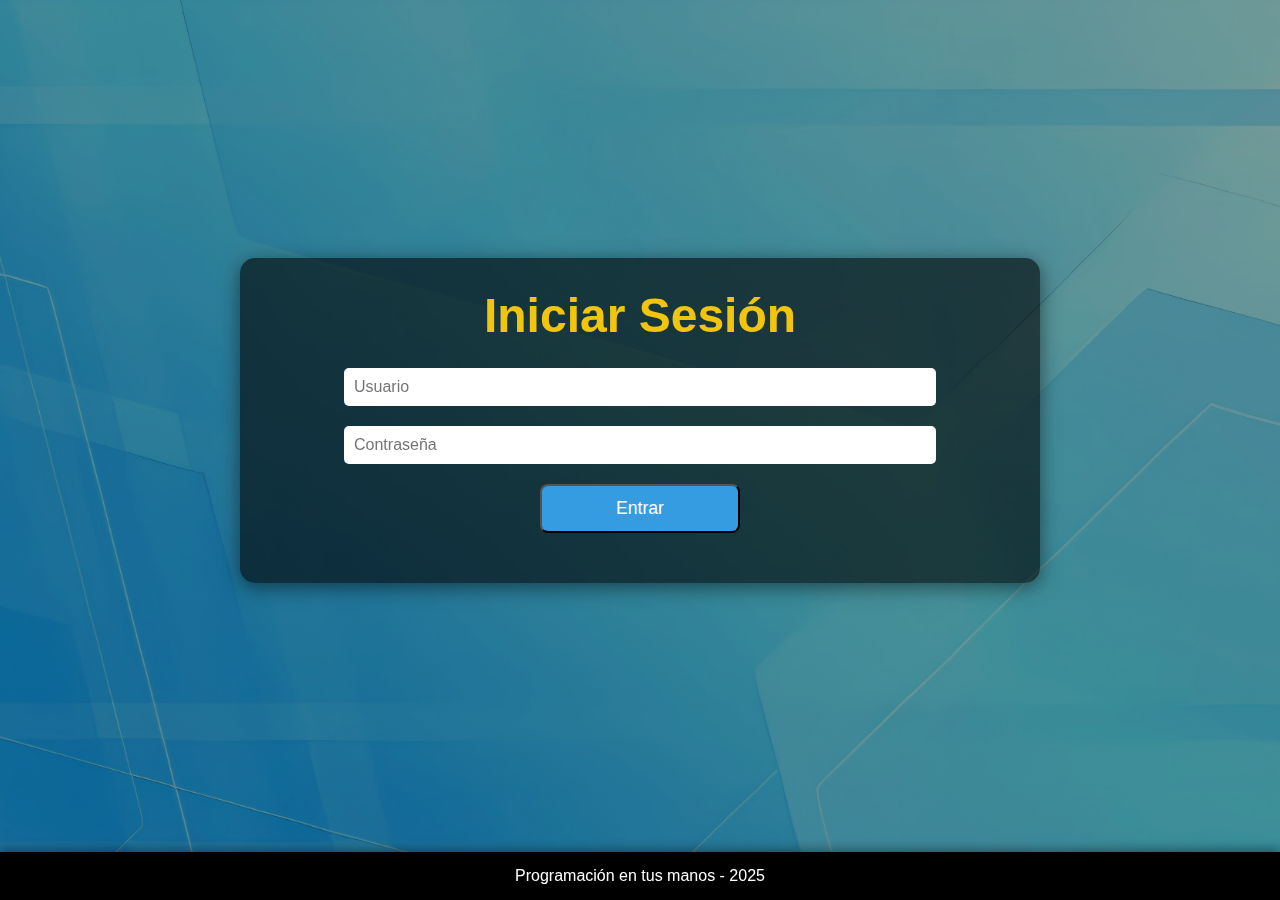
<file: icisesion.html>
<!DOCTYPE html>
<html lang="es">
<head>
<meta charset="UTF-8">
<meta name="viewport" content="width=device-width, initial-scale=1.0">
<title>Programación en tus manos</title>
<style>
    * {
        box-sizing: border-box;
        margin: 0;
        padding: 0;
    }

    body {
        background-image: url('fondo.jpg');
        background-size: cover;
        background-position: center;
        background-repeat: no-repeat;
        font-family: 'Segoe UI', 'Dubai', sans-serif;
        color: #ffffff;
        text-align: center;
        min-height: 100vh;
        display: flex;
        flex-direction: column;
        align-items: center;
        justify-content: center;
        backdrop-filter: brightness(0.6); 
        position: relative;
        padding-bottom: 60px; 
    }

    .contenido, .login {
        background-color: rgba(0, 0, 0, 0.6);
        padding: 30px;
        border-radius: 15px;
        box-shadow: 0 4px 20px rgba(0,0,0,0.5);
        max-width: 800px;
        width: 90%;
        display: none;
    }

    h1 {
        font-size: 3em;
        color: #f1c40f;
        margin-bottom: 15px;
    }

    h2 {
        font-family: 'Georgia', serif;
        font-size: 1.8em;
        color: #ecf0f1;
        margin-bottom: 25px;
    }

    .imagen-principal img {
        width: 300px; 
        height: auto;
        border-radius: 10px;
        box-shadow: 0 4px 15px rgba(0,0,0,0.3);
        margin: 20px 0;
    }

    .boton {
        display: inline-block;
        width: 200px;
        margin: 10px;
        text-decoration: none;
        color: #fff;
        background-color: #359ce1;
        padding: 12px 20px;
        border-radius: 8px;
        font-size: 1.1em;
        transition: background-color 0.3s, transform 0.3s;
    }

    .boton:hover {
        background-color: #317cae;
        transform: scale(1.05);
    }

    .barra-inferior {
        position: fixed;
        bottom: 0;
        width: 100%;
        background-color: #000000;
        color: #ffffff;
        text-align: center;
        padding: 15px 0;
        font-size: 1em;
        box-shadow: 0 -2px 10px rgba(0,0,0,0.4);
    }

    input {
        padding: 10px;
        margin: 10px;
        border-radius: 5px;
        border: none;
        font-size: 1em;
        width: 80%;
    }

    #mensaje {
        color: #ff4d4d;
        margin-top: 10px;
    }
</style>
</head>
<body>

<div class="login" id="login">
    <h1>Iniciar Sesión</h1>
    <input type="text" id="usuario" placeholder="Usuario"><br>
    <input type="password" id="contraseña" placeholder="Contraseña"><br>
    <button class="boton" onclick="iniciarSesion()">Entrar</button>
    <p id="mensaje"></p>
</div>

<!-- Esta sección ya no se usará si rediriges -->
<div class="contenido" id="contenido" style="display: none;">
    <h1>Programación en tus manos</h1>
    <div class="imagen-principal">
        <img src="Logo.jpg" alt="Imagen principal">
    </div>
    <h2>Todo lo que puedas soñar, lo puedes crear.</h2>
    <a href="inicio.html" class="boton">Inicio</a>
</div>

<div class="barra-inferior">
    Programación en tus manos - 2025
</div>

<script>
    // Mostrar el login al cargar
    document.getElementById("login").style.display = "block";

    function iniciarSesion() {
        const usuario = document.getElementById("usuario").value;
        const contraseña = document.getElementById("contraseña").value;

        if (usuario === "admin" && contraseña === "1234") {
            // Redirige a la página de inicio si el login es correcto
            window.location.href = "inicio.html";
        } else {
            document.getElementById("mensaje").textContent = "Usuario o contraseña incorrectos.";
        }
    }
</script>

</body>
</html>
</file>
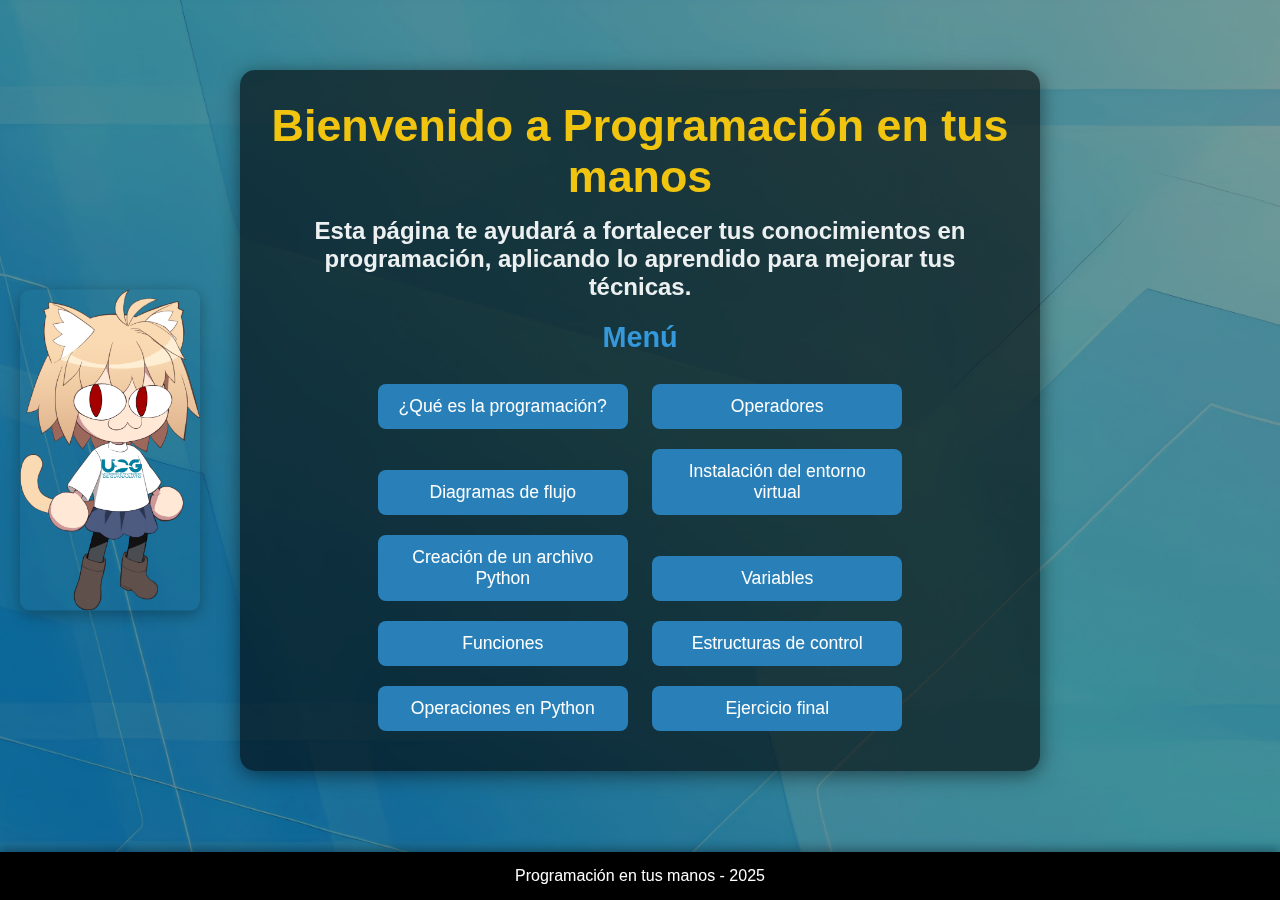
<file: inicio.html>
<!DOCTYPE html>
<html lang="es">
<head>
<meta charset="UTF-8">
<meta name="viewport" content="width=device-width, initial-scale=1.0">
<title>Programación en tus manos</title>
<style>
    * {
        box-sizing: border-box;
        margin: 0;
        padding: 0;
    }

    body {
        background-image: url("fondo.jpg");
        background-size: cover;
        background-position: center;
        background-repeat: no-repeat;
        font-family: 'Segoe UI', 'Dubai', sans-serif;
        color: #ffffff;
        text-align: center;
        min-height: 100vh;
        display: flex;
        flex-direction: column;
        align-items: center;
        justify-content: center;
        backdrop-filter: brightness(0.6);
        position: relative;
        padding-bottom: 60px;
    }

    .costado {
        position: absolute;
        left: 20px;
        top: 50%;
        transform: translateY(-50%);
        max-width: 180px;
        border-radius: 10px;
        box-shadow: 0 4px 15px rgba(0,0,0,0.3);
    }

    .contenido {
        background-color: rgba(0, 0, 0, 0.6);
        padding: 30px;
        border-radius: 15px;
        box-shadow: 0 4px 20px rgba(0,0,0,0.5);
        max-width: 800px;
        width: 90%;
        margin: 20px auto;
    }

    h1 {
        font-size: 2.8em;
        color: #f1c40f;
        margin-bottom: 15px;
    }

    h2 {
        font-size: 1.5em;
        color: #ecf0f1;
        margin-bottom: 20px;
    }

    h3 {
        font-size: 1.8em;
        color: #3498db;
        margin-bottom: 20px;
    }

    .boton {
        display: inline-block;
        width: 250px;
        margin: 10px;
        text-decoration: none;
        color: #fff;
        background-color: #2980b9;
        padding: 12px 20px;
        border-radius: 8px;
        font-size: 1.1em;
        transition: background-color 0.3s, transform 0.3s;
    }

    .boton:hover {
        background-color: #1f6391;
        transform: scale(1.05);
    }

    .barra-inferior {
        position: fixed;
        bottom: 0;
        width: 100%;
        background-color: #000000;
        color: #ffffff;
        text-align: center;
        padding: 15px 0;
        font-size: 1em;
        box-shadow: 0 -2px 10px rgba(0,0,0,0.4);
    }

    @media (max-width: 768px) {
        .costado {
            display: none;
        }

        .contenido {
            padding: 20px;
            width: 95%;
        }

        .boton {
            width: 90%;
            font-size: 1em;
        }
    }
</style>
</head>
<body>

<img src="neco.png" alt="Imagen al costado" class="costado">

<div class="contenido">

    <h1>Bienvenido a Programación en tus manos</h1>
    
    <h2>Esta página te ayudará a fortalecer tus conocimientos en programación, aplicando lo aprendido para mejorar tus técnicas.</h2>

    <h3>Menú</h3>

    <a href="programacion.html" class="boton">¿Qué es la programación?</a>
    <a href="operadores.html" class="boton">Operadores</a>
    <a href="dia.html" class="boton">Diagramas de flujo</a>
    <a href="virtual.html" class="boton">Instalación del entorno virtual</a>
    <a href="Creacion.html" class="boton">Creación de un archivo Python</a>
    <a href="Variable.html" class="boton">Variables</a>
    <a href="Funciones.html" class="boton">Funciones</a>
    <a href="Estructura.html" class="boton">Estructuras de control</a>
    <a href="Operaciones.html" class="boton">Operaciones en Python</a>
    <a href="fi.html" class="boton">Ejercicio final</a>

</div>

<div class="barra-inferior">
    Programación en tus manos - 2025
</div>

</body>
</html>
</file>
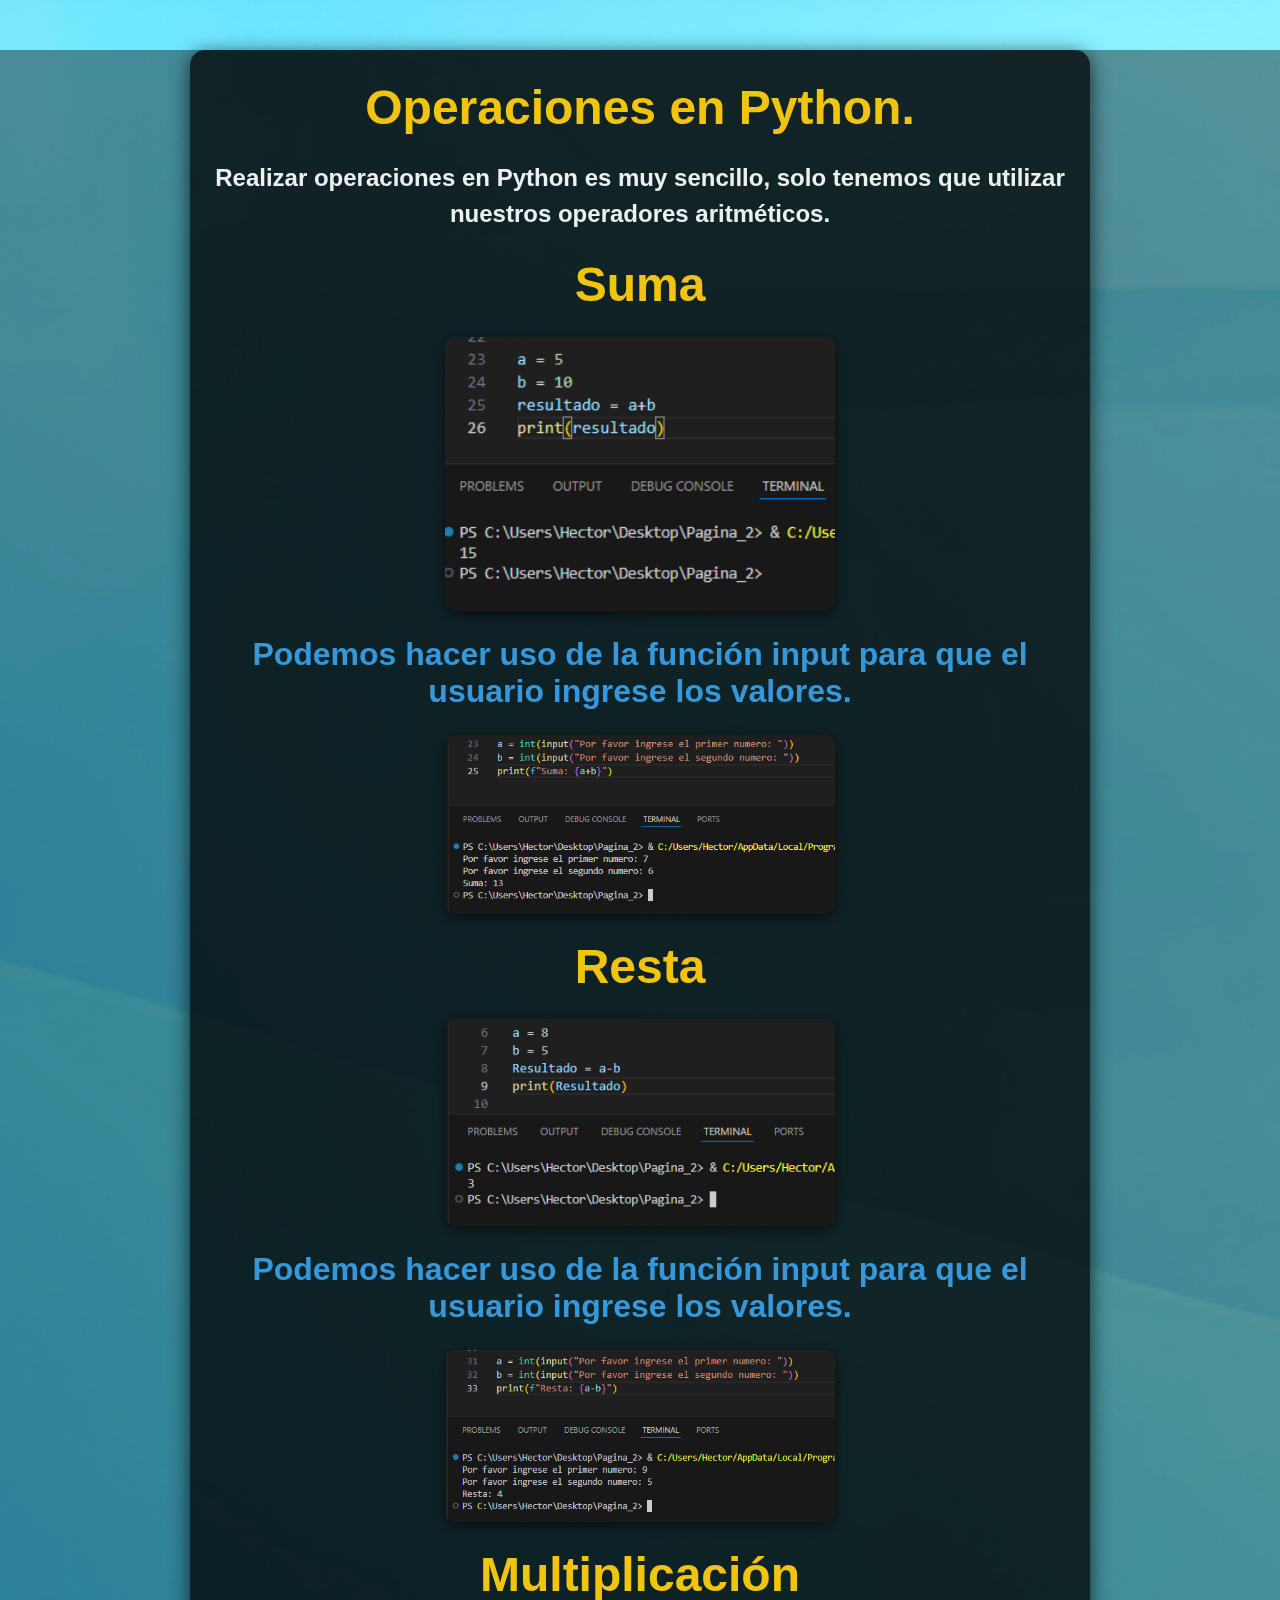
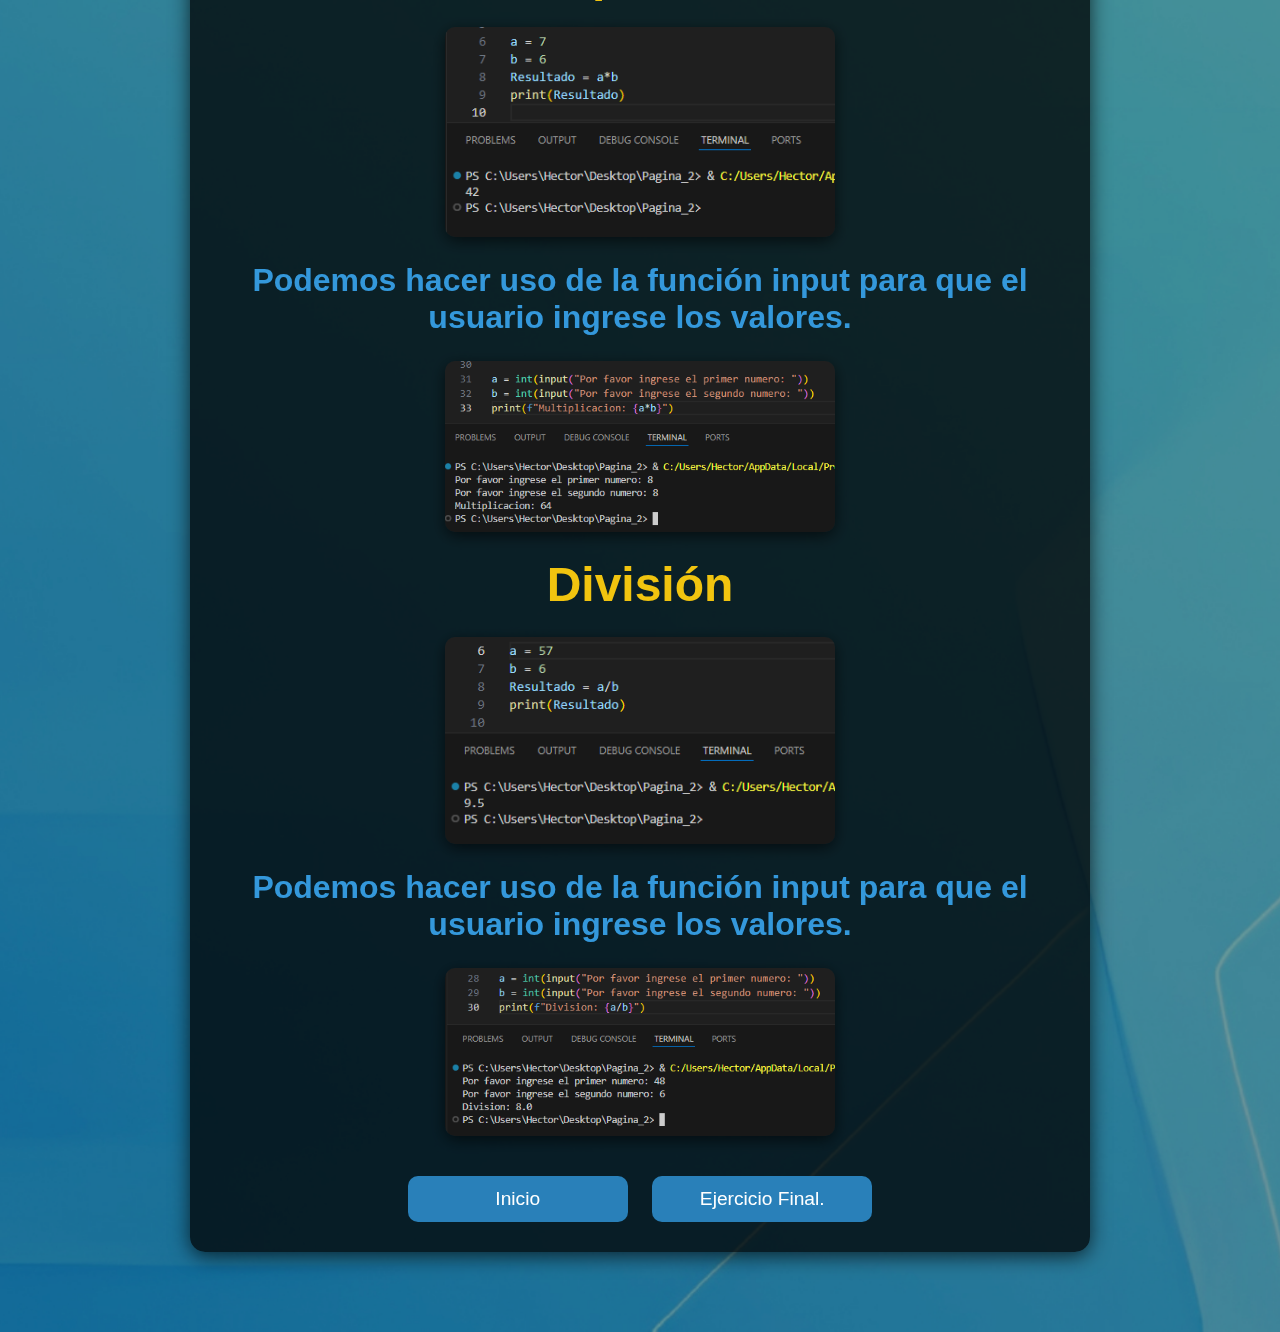
<file: Operaciones.html>
<!DOCTYPE html>
<html lang="es">
<head>
<meta charset="UTF-8" />
<meta name="viewport" content="width=device-width, initial-scale=1" />
<title>Programación en tus manos</title>
<style>
    * {
        box-sizing: border-box;
        margin: 0; 
        padding: 0;
    }

    body {
        background-image: url("fondo.jpg");
        background-size: cover;
        background-position: center;
        background-repeat: no-repeat;
        font-family: 'Dubai', sans-serif;
        color: #eee;
        text-align: center;
        min-height: 100vh;
        padding-bottom: 60px;
        background-color: rgba(0,0,0,0.6);
        backdrop-filter: brightness(0.6);
    }

    .contenido {
        background-color: rgba(0, 0, 0, 0.75);
        max-width: 900px;
        width: 90%;
        margin: 50px auto 20px auto;
        padding: 30px 25px;
        border-radius: 15px;
        box-shadow: 0 4px 20px rgba(0,0,0,0.7);
    }

    h1 {
        font-size: 3em;
        color: #f1c40f;
        margin-bottom: 25px;
    }

    h2 {
        font-size: 1.5em;
        margin: 20px 0 25px;
        color: #ecf0f1;
        line-height: 1.5;
    }

    h3 {
        font-size: 2em;
        color: #3498db;
        margin: 20px 0 15px;
    }

    h4 {
        font-size: 1em;
        color: #bbb;
        margin: 15px 0 25px;
        font-style: italic;
    }

    .imagen-centro {
        width: 390px;
        max-width: 90%;
        margin: 25px auto;
        border-radius: 10px;
        box-shadow: 0 4px 15px rgba(0,0,0,0.6);
        display: block;
    }

    .boton {
        display: inline-block;
        width: 220px;
        margin: 15px 10px 0 10px;
        text-decoration: none;
        color: white;
        background-color: #2980b9;
        padding: 12px 20px;
        border-radius: 10px;
        font-size: 1.2em;
        transition: background-color 0.3s ease, transform 0.3s ease;
    }

    .boton:hover {
        background-color: #1f6391;
        transform: scale(1.05);
    }
</style>
</head>
<body>

<div class="contenido">

    <h1>Operaciones en Python.</h1>
    <h2>Realizar operaciones en Python es muy sencillo, solo tenemos que utilizar nuestros operadores aritméticos.</h2>

    <h1>Suma</h1>
    <img src="suma.png" alt="suma" class="imagen-centro" />
    <h3>Podemos hacer uso de la función input para que el usuario ingrese los valores.</h3>
    <img src="suma2.png" alt="suma" class="imagen-centro" />

    <h1>Resta</h1>
    <img src="resta.png" alt="resta" class="imagen-centro" />
    <h3>Podemos hacer uso de la función input para que el usuario ingrese los valores.</h3>
    <img src="resta2.png" alt="resta" class="imagen-centro" />

    <h1>Multiplicación</h1>
    <img src="multi.png" alt="multiplicacion" class="imagen-centro" />
    <h3>Podemos hacer uso de la función input para que el usuario ingrese los valores.</h3>
    <img src="multi2.png" alt="multiplicacion" class="imagen-centro" />

    <h1>División</h1>
    <img src="divi.png" alt="division" class="imagen-centro" />
    <h3>Podemos hacer uso de la función input para que el usuario ingrese los valores.</h3>
    <img src="divi2.png" alt="division" class="imagen-centro" />

    <a href="inicio.html" class="boton">Inicio</a>
    <a href="fi.html" class="boton">Ejercicio Final.</a>

</div>

</body>
</html>
</file>
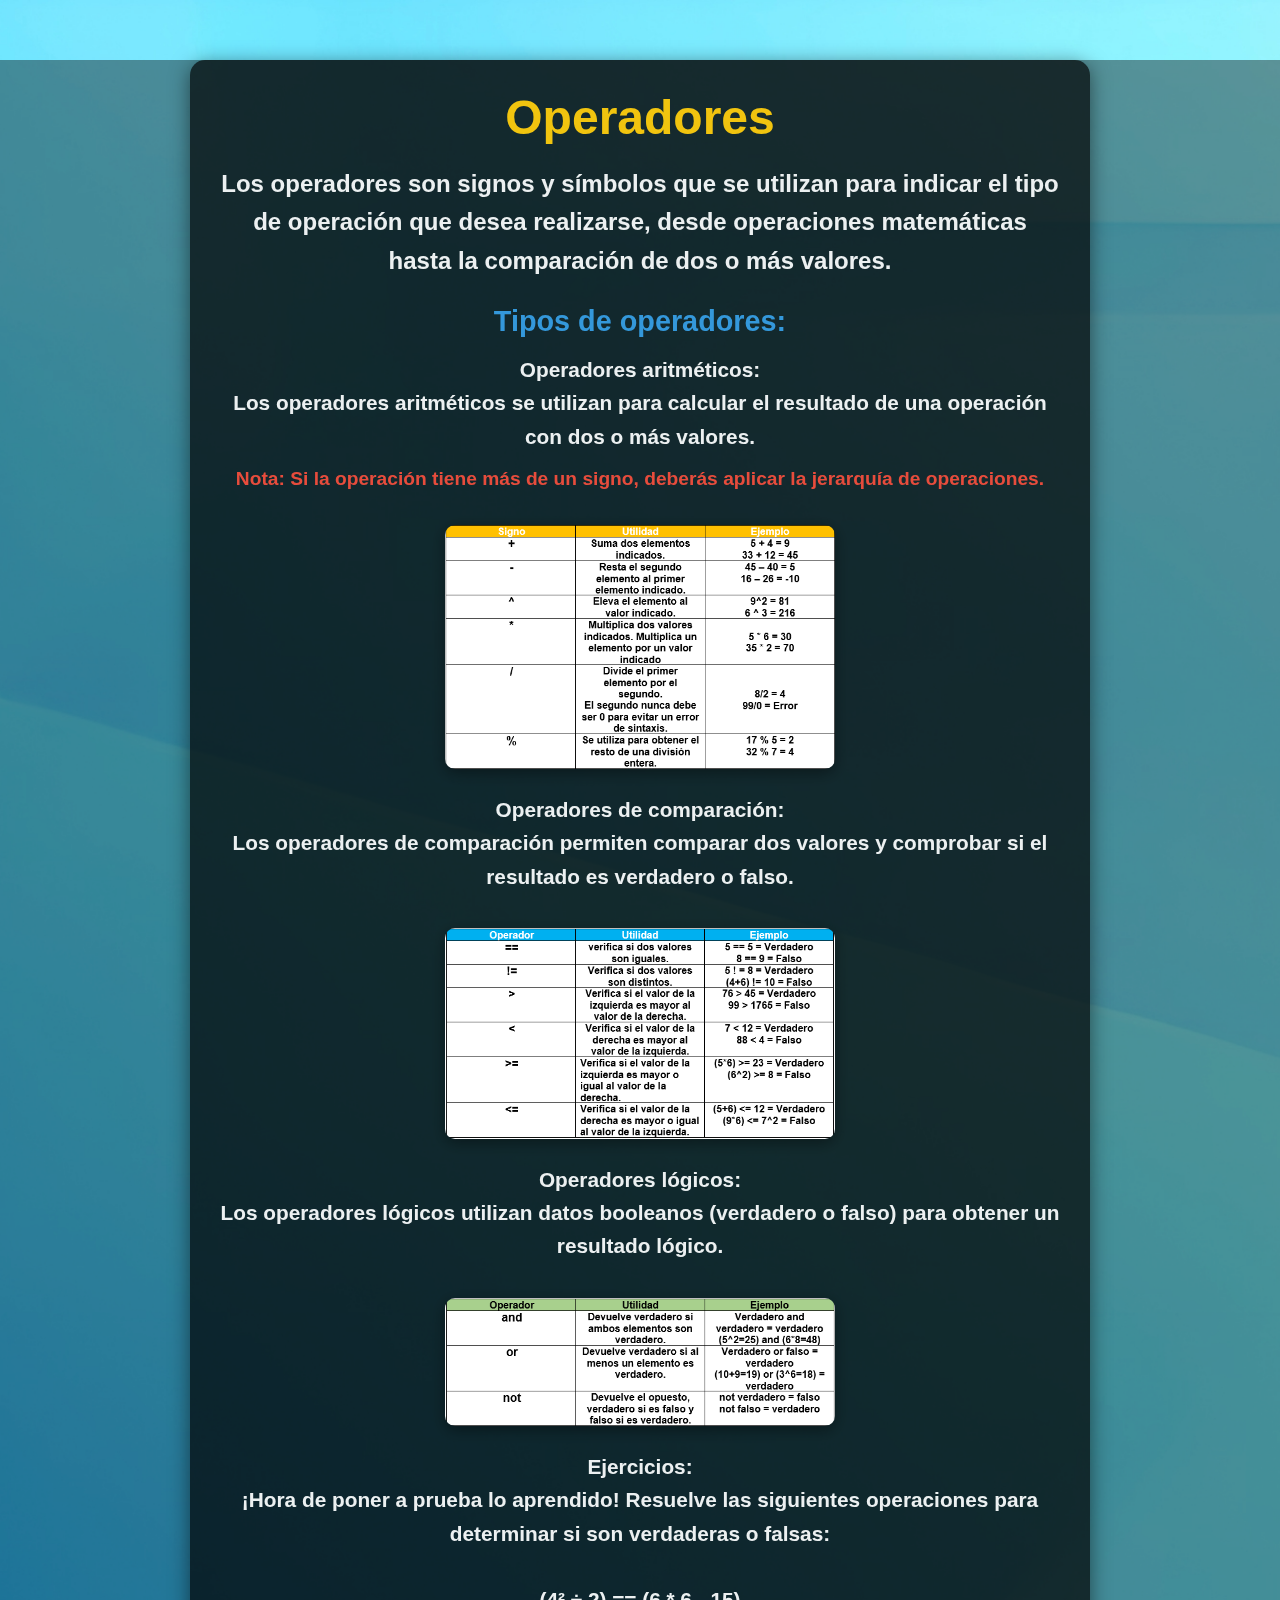
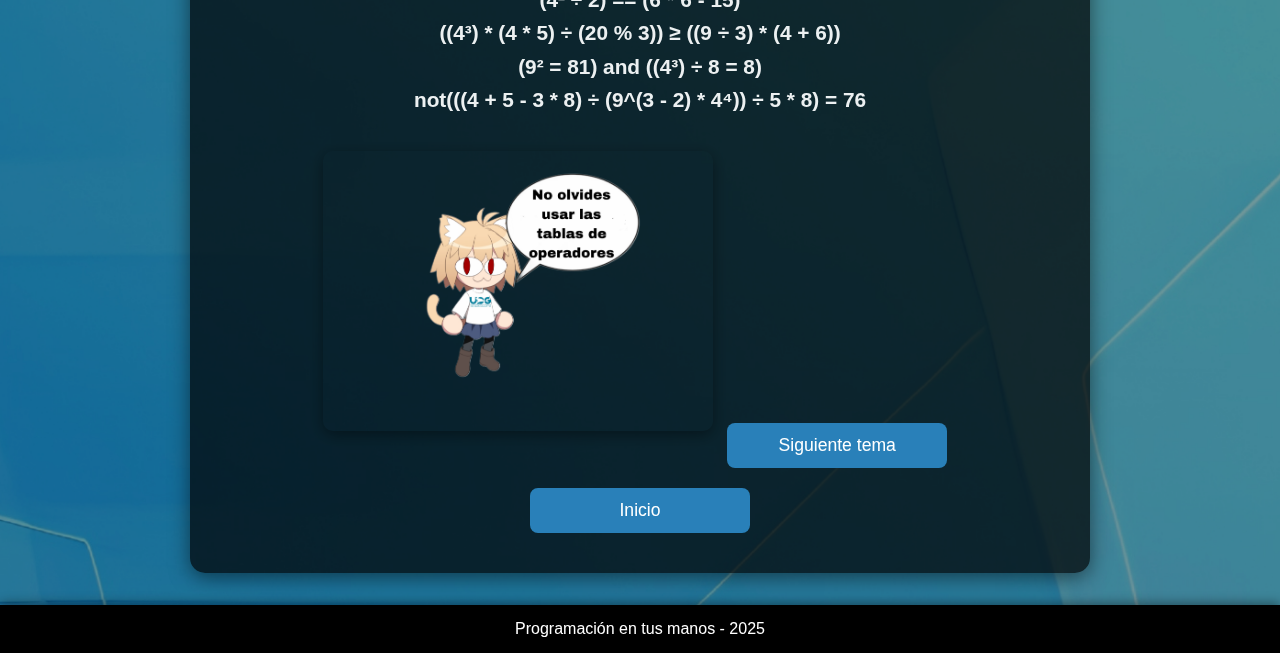
<file: operadores.html>
<!DOCTYPE html>
<html lang="es">
<head>
<meta charset="UTF-8">
<meta name="viewport" content="width=device-width, initial-scale=1.0">
<title>Programación en tus manos</title>
<style>
    * {
        box-sizing: border-box;
        margin: 0;
        padding: 0;
    }

    body {
        background-image: url("fondo.jpg");
        background-size: cover;
        background-position: center;
        background-repeat: no-repeat;
        font-family: 'Segoe UI', 'Dubai', sans-serif;
        color: #ffffff;
        text-align: center;
        min-height: 100vh;
        position: relative;
        padding-bottom: 60px;
        backdrop-filter: brightness(0.6);
    }

    .contenido {
        background-color: rgba(0, 0, 0, 0.7);
        padding: 30px;
        border-radius: 15px;
        box-shadow: 0 4px 20px rgba(0,0,0,0.5);
        max-width: 900px;
        width: 90%;
        margin: 60px auto 20px auto;
    }

    h1 {
        font-size: 3em;
        color: #f1c40f;
        margin-bottom: 20px;
    }

    h2 {
        font-size: 1.5em;
        color: #ecf0f1;
        margin-bottom: 20px;
        line-height: 1.6;
    }

    h3 {
        font-size: 1.8em;
        color: #3498db;
        margin: 25px 0 15px 0;
    }

    h4, h6 {
        font-size: 1.3em;
        color: #ecf0f1;
        line-height: 1.6;
        margin-bottom: 15px;
    }

    h5 {
        font-size: 1.2em;
        color: #e74c3c;
        margin-bottom: 15px;
    }

    .imagen-centro {
        width: 390px;
        max-width: 90%;
        margin: 20px 0;
        border-radius: 10px;
        box-shadow: 0 4px 15px rgba(0,0,0,0.4);
    }

    .boton {
        display: inline-block;
        width: 220px;
        margin: 10px;
        text-decoration: none;
        color: #fff;
        background-color: #2980b9;
        padding: 12px 20px;
        border-radius: 8px;
        font-size: 1.1em;
        transition: background-color 0.3s, transform 0.3s;
    }

    .boton:hover {
        background-color: #1f6391;
        transform: scale(1.05);
    }

    .barra-inferior {
        position: fixed;
        bottom: 0;
        width: 100%;
        background-color: #000000;
        color: #ffffff;
        text-align: center;
        padding: 15px 0;
        font-size: 1em;
        box-shadow: 0 -2px 10px rgba(0,0,0,0.4);
    }
</style>
</head>
<body>

<div class="contenido">

    <h1>Operadores</h1>
    
    <h2>
        Los operadores son signos y símbolos que se utilizan para indicar el tipo de operación que desea realizarse, desde operaciones matemáticas hasta la comparación de dos o más valores.
    </h2>

    <h3>Tipos de operadores:</h3>

    <h4>
        <strong>Operadores aritméticos:</strong><br>
        Los operadores aritméticos se utilizan para calcular el resultado de una operación con dos o más valores.
    </h4>

    <h5>Nota: Si la operación tiene más de un signo, deberás aplicar la jerarquía de operaciones.</h5>

    <img src="tabla1.PNG" alt="Tabla de operadores aritméticos" class="imagen-centro">

    <h4>
        <strong>Operadores de comparación:</strong><br>
        Los operadores de comparación permiten comparar dos valores y comprobar si el resultado es verdadero o falso.
    </h4>

    <img src="tabla2.PNG" alt="Tabla de operadores de comparación" class="imagen-centro">

    <h4>
        <strong>Operadores lógicos:</strong><br>
        Los operadores lógicos utilizan datos booleanos (verdadero o falso) para obtener un resultado lógico.
    </h4>

    <img src="tabla3.PNG" alt="Tabla de operadores lógicos" class="imagen-centro">

    <h6>
        <strong>Ejercicios:</strong><br>
        ¡Hora de poner a prueba lo aprendido! Resuelve las siguientes operaciones para determinar si son verdaderas o falsas:<br><br>
        (4² ÷ 2) == (6 * 6 - 15)<br>
        ((4³) * (4 * 5) ÷ (20 % 3)) ≥ ((9 ÷ 3) * (4 + 6))<br>
        (9² = 81) and ((4³) ÷ 8 = 8)<br>
        not(((4 + 5 - 3 * 8) ÷ (9^(3 - 2) * 4⁴)) ÷ 5 * 8) = 76
    </h6>

    <img src="neco2.png" alt="Imagen decorativa" class="imagen-centro">

    <a href="diagramas de flujo.html" class="boton">Siguiente tema</a>
    <a href="inicio.html" class="boton">Inicio</a>

</div>

<div class="barra-inferior">
    Programación en tus manos - 2025
</div>

</body>
</html>
</file>
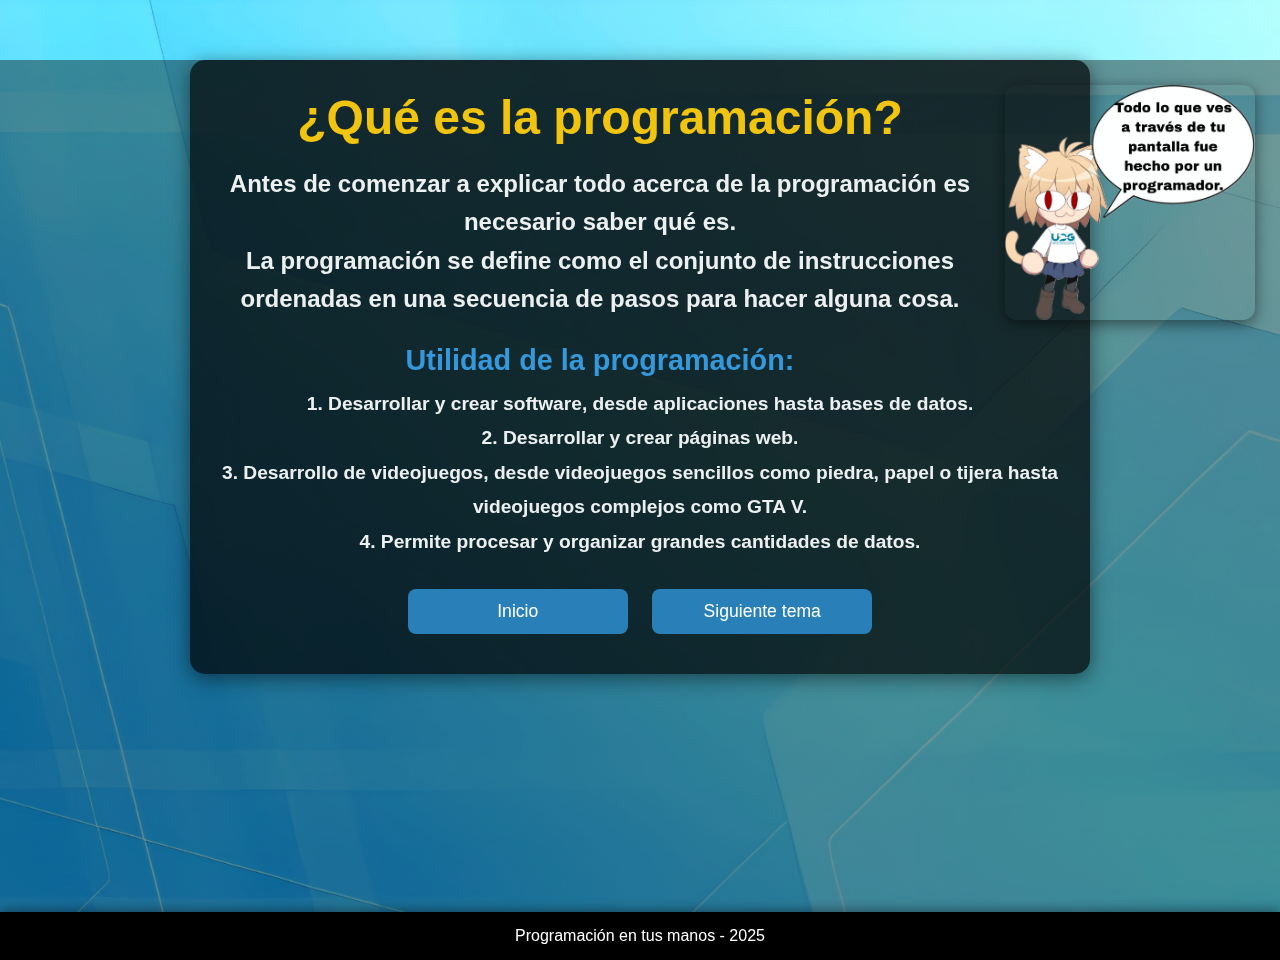
<file: programacion.html>
<!DOCTYPE html>
<html lang="es">
<head>
<meta charset="UTF-8">
<meta name="viewport" content="width=device-width, initial-scale=1.0">
<title>Programación en tus manos</title>
<style>
    * {
        box-sizing: border-box;
        margin: 0;
        padding: 0;
    }

    body {
        background-image: url("fondo.jpg");
        background-size: cover;
        background-position: center;
        background-repeat: no-repeat;
        font-family: 'Segoe UI', 'Dubai', sans-serif;
        color: #ffffff;
        text-align: center;
        min-height: 100vh;
        position: relative;
        padding-bottom: 60px; 
        backdrop-filter: brightness(0.6);
    }

    .contenido {
        background-color: rgba(0, 0, 0, 0.7);
        padding: 30px;
        border-radius: 15px;
        box-shadow: 0 4px 20px rgba(0,0,0,0.5);
        max-width: 900px;
        width: 90%;
        margin: 60px auto 20px auto;
    }

    h1 {
        font-size: 3em;
        color: #f1c40f;
        margin-bottom: 20px;
    }

    h2 {
        font-size: 1.5em;
        color: #ecf0f1;
        margin-bottom: 20px;
        line-height: 1.6;
    }

    h3 {
        font-size: 1.8em;
        color: #3498db;
        margin: 25px 0 10px 0;
    }

    h4 {
        font-size: 1.2em;
        color: #ecf0f1;
        line-height: 1.8;
        margin-bottom: 20px;
    }

    .costado {
        float: right;
        width: 250px;
        margin: 25px;
        border-radius: 12px;
        box-shadow: 0 4px 15px rgba(0,0,0,0.5);
    }

    .boton {
        display: inline-block;
        width: 220px;
        margin: 10px;
        text-decoration: none;
        color: #fff;
        background-color: #2980b9;
        padding: 12px 20px;
        border-radius: 8px;
        font-size: 1.1em;
        transition: background-color 0.3s, transform 0.3s;
    }

    .boton:hover {
        background-color: #1f6391;
        transform: scale(1.05);
    }

    .barra-inferior {
        position: fixed;
        bottom: 0;
        width: 100%;
        background-color: #000000;
        color: #ffffff;
        text-align: center;
        padding: 15px 0;
        font-size: 1em;
        box-shadow: 0 -2px 10px rgba(0,0,0,0.4);
    }
</style>
</head>
<body>

<img src="p1.png" alt="Imagen al costado" class="costado"> 

<div class="contenido">    

    <h1>¿Qué es la programación?</h1>
    
    <h2>
        Antes de comenzar a explicar todo acerca de la programación es necesario saber qué es.<br>
        La programación se define como el conjunto de instrucciones ordenadas en una secuencia de pasos para hacer alguna cosa.
    </h2>
    
    <h3>Utilidad de la programación:</h3>
    
    <h4>
        1. Desarrollar y crear software, desde aplicaciones hasta bases de datos.<br>
        2. Desarrollar y crear páginas web.<br> 
        3. Desarrollo de videojuegos, desde videojuegos sencillos como piedra, papel o tijera hasta videojuegos complejos como GTA V.<br>
        4. Permite procesar y organizar grandes cantidades de datos.
    </h4>

    <a href="inicio.html" class="boton">Inicio</a>
    <a href="operadores.html" class="boton">Siguiente tema</a>

</div>

<div class="barra-inferior">
    Programación en tus manos - 2025
</div>

</body>
</html>
</file>
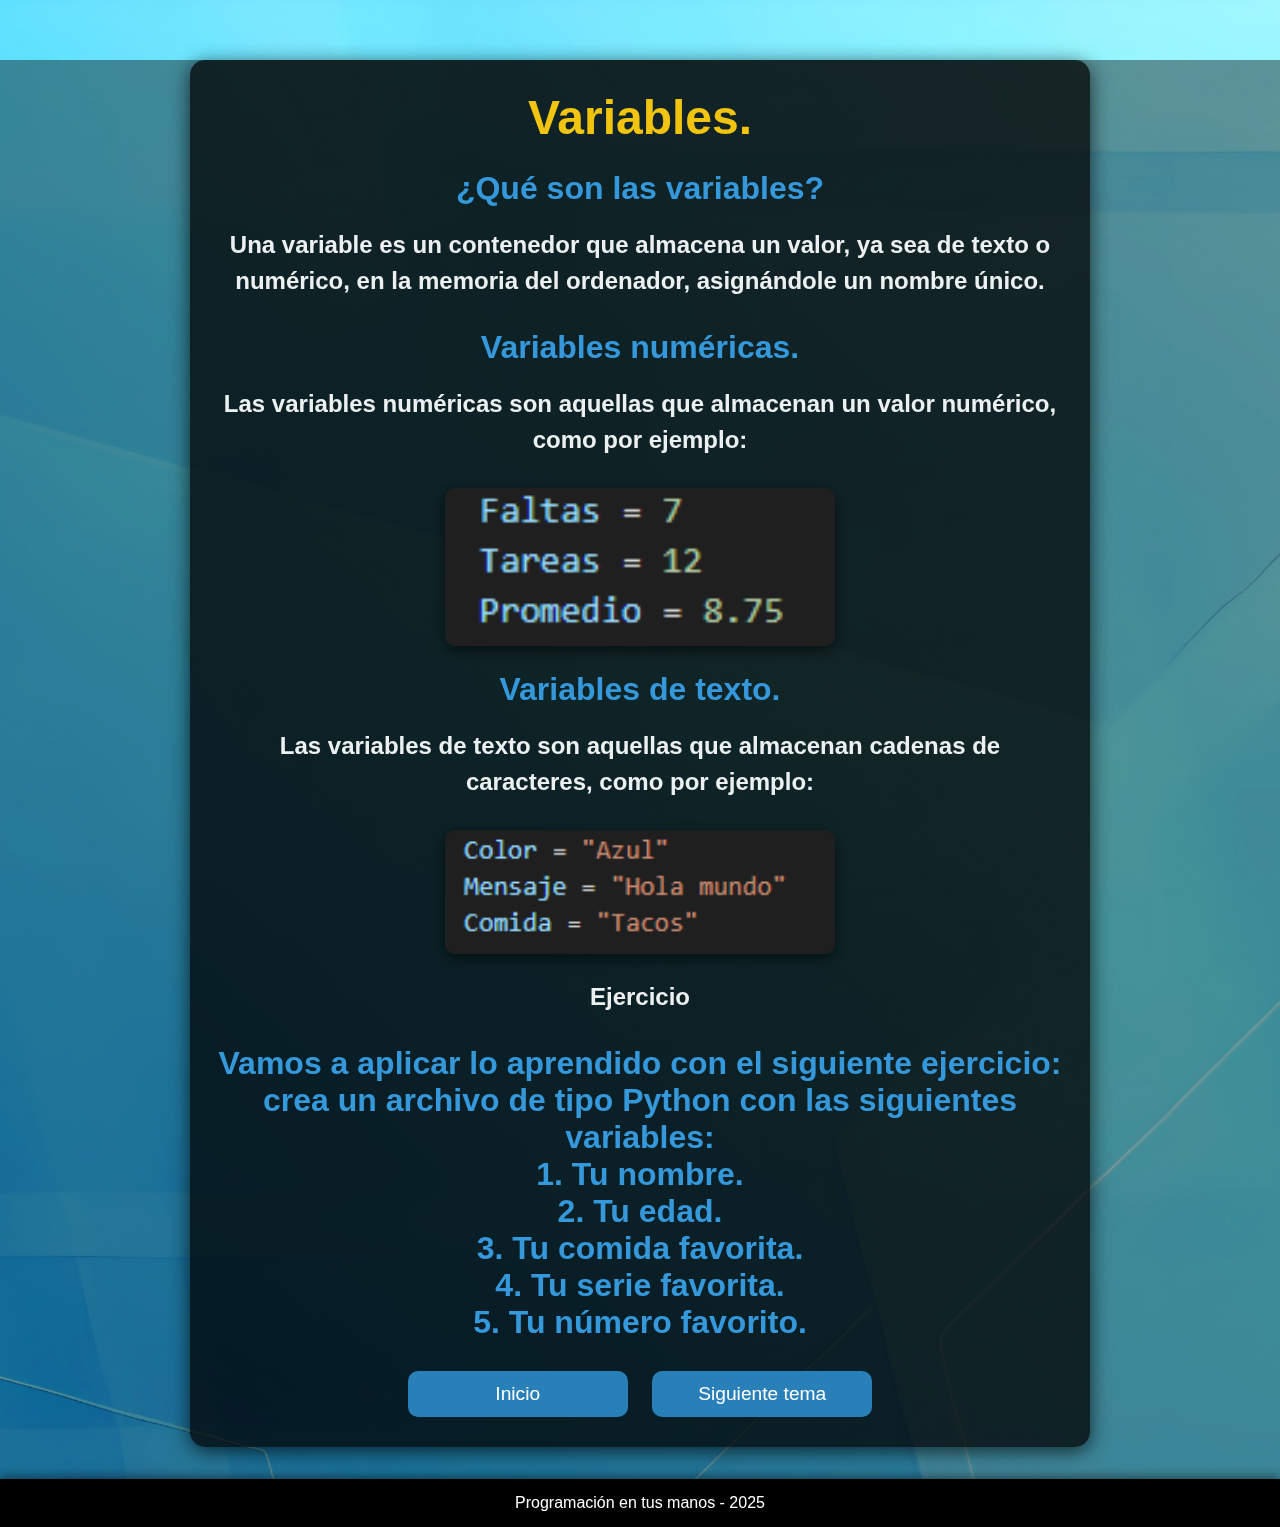
<file: Variable.html>
<!DOCTYPE html>
<html lang="es">
<head>
<meta charset="UTF-8" />
<meta name="viewport" content="width=device-width, initial-scale=1" />
<title>Programación en tus manos</title>
<style>
    * {
        box-sizing: border-box;
        margin: 0; 
        padding: 0;
    }

    body {
        background-image: url("fondo.jpg");
        background-size: cover;
        background-position: center;
        background-repeat: no-repeat;
        font-family: 'Segoe UI', 'Dubai', sans-serif;
        color: #eee;
        text-align: center;
        min-height: 100vh;
        position: relative;
        padding-bottom: 60px;
        backdrop-filter: brightness(0.6);
    }

    .contenido {
        background-color: rgba(0, 0, 0, 0.75);
        max-width: 900px;
        width: 90%;
        margin: 60px auto 20px auto;
        padding: 30px 25px;
        border-radius: 15px;
        box-shadow: 0 4px 20px rgba(0,0,0,0.7);
    }

    h1 {
        font-size: 3em;
        color: #f1c40f;
        margin-bottom: 25px;
    }

    h2 {
        font-size: 1.5em;
        margin: 20px 0 30px;
        color: #ecf0f1;
        line-height: 1.5;
    }

    h3 {
        font-size: 2em;
        color: #3498db;
        margin: 20px 0 15px;
    }

    .imagen-centro {
        width: 390px;
        max-width: 90%;
        margin: 25px auto;
        border-radius: 10px;
        box-shadow: 0 4px 15px rgba(0,0,0,0.6);
        display: block;
    }

    .boton {
        display: inline-block;
        width: 220px;
        margin: 15px 10px 0 10px;
        text-decoration: none;
        color: white;
        background-color: #2980b9;
        padding: 12px 20px;
        border-radius: 10px;
        font-size: 1.2em;
        transition: background-color 0.3s ease, transform 0.3s ease;
    }

    .boton:hover {
        background-color: #1f6391;
        transform: scale(1.05);
    }

    .barra-inferior {
        position: fixed;
        bottom: 0;
        width: 100%;
        background-color: #000000;
        color: #ffffff;
        text-align: center;
        padding: 15px 0;
        font-size: 1em;
        box-shadow: 0 -2px 10px rgba(0,0,0,0.5);
        user-select: none;
        z-index: 100;
    }
</style>
</head>
<body>

<div class="contenido">

    <h1>Variables.</h1>
    <h3>¿Qué son las variables?</h3>
    <h2>Una variable es un contenedor que almacena un valor, ya sea de texto o numérico, en la memoria del ordenador, asignándole un nombre único.</h2>

    <h3>Variables numéricas.</h3>
    <h2>Las variables numéricas son aquellas que almacenan un valor numérico, como por ejemplo:</h2>
    <img src="VN.png" alt="Variable Numérica" class="imagen-centro" />

    <h3>Variables de texto.</h3>
    <h2>Las variables de texto son aquellas que almacenan cadenas de caracteres, como por ejemplo:</h2>
    <img src="VT.png" alt="Variable de Texto" class="imagen-centro" />

    <h2>Ejercicio</h2>
    <h3>Vamos a aplicar lo aprendido con el siguiente ejercicio: crea un archivo de tipo Python con las siguientes variables:
        <br>1. Tu nombre.
        <br>2. Tu edad.
        <br>3. Tu comida favorita.
        <br>4. Tu serie favorita.
        <br>5. Tu número favorito.
    </h3>

    <a href="inicio.html" class="boton">Inicio</a>
    <a href="Funciones.html" class="boton">Siguiente tema</a>

</div>

<div class="barra-inferior">
    Programación en tus manos - 2025
</div>

</body>
</html>
</file>
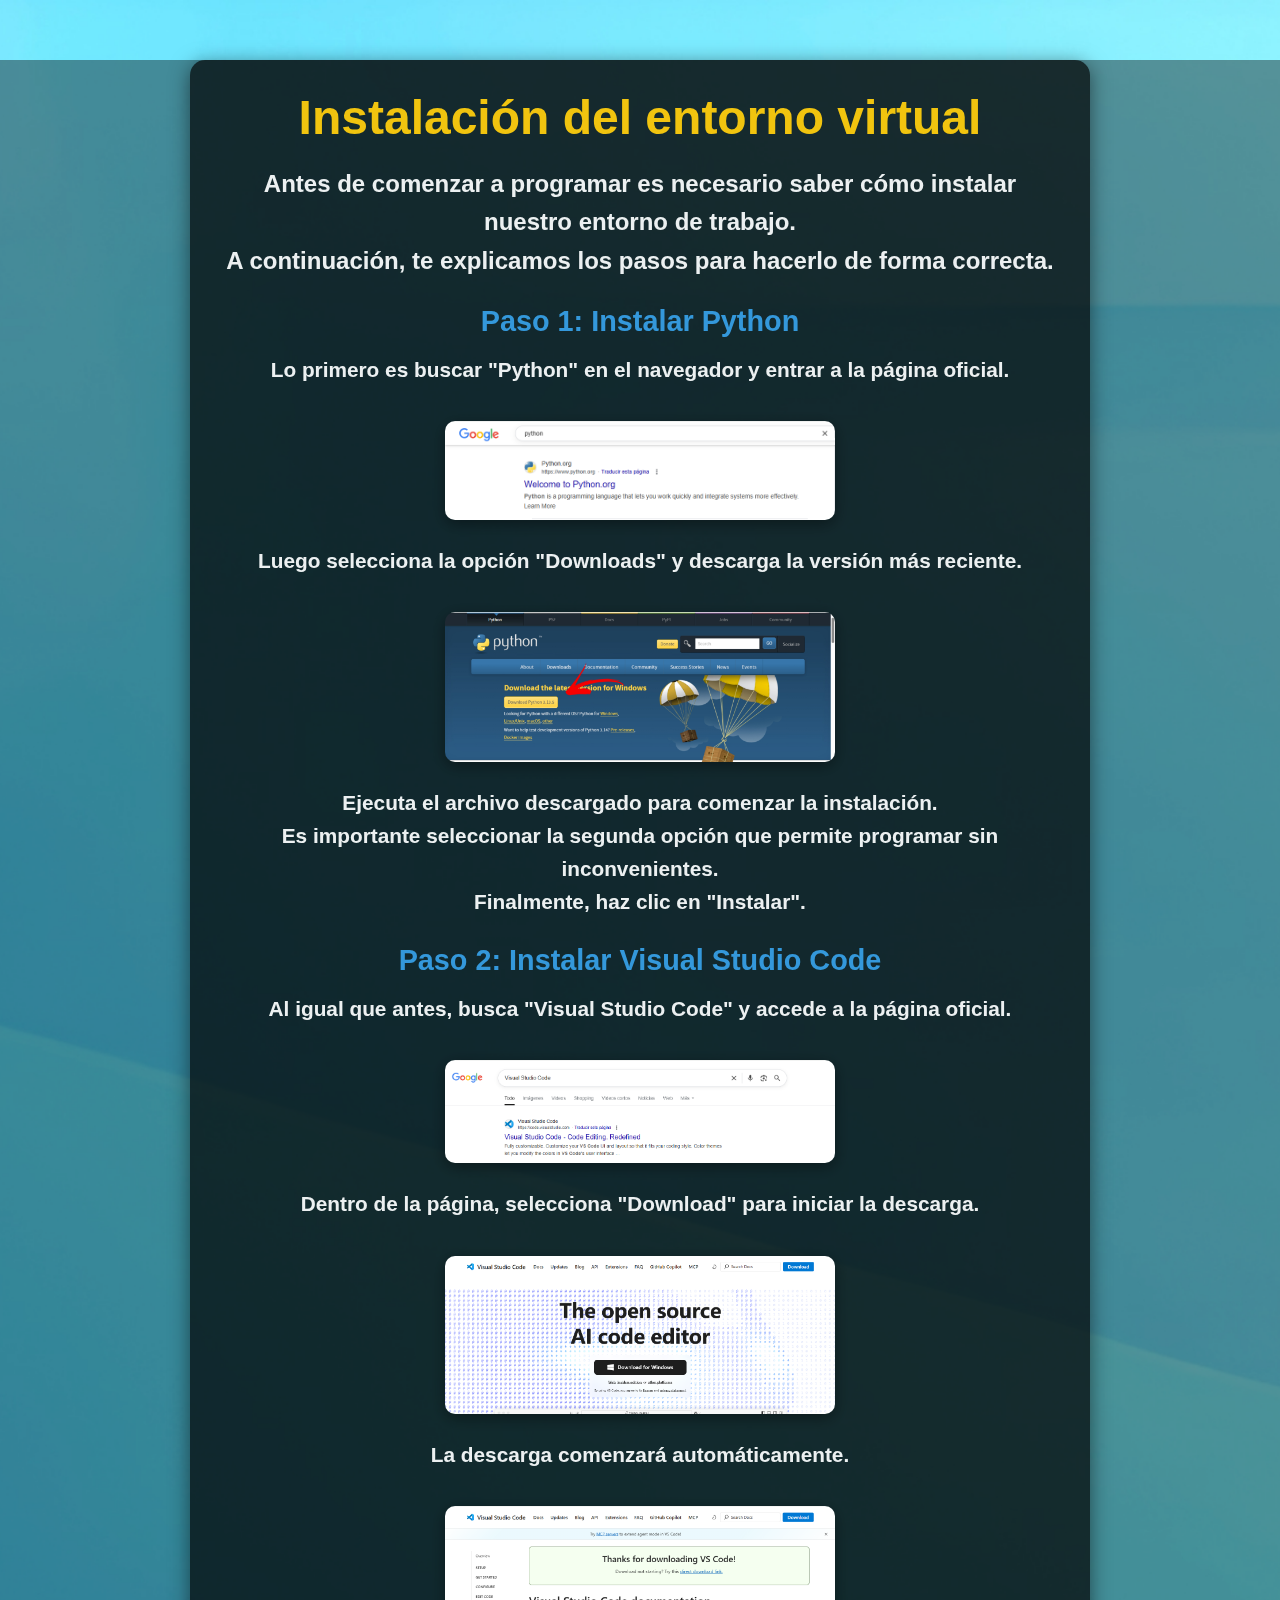
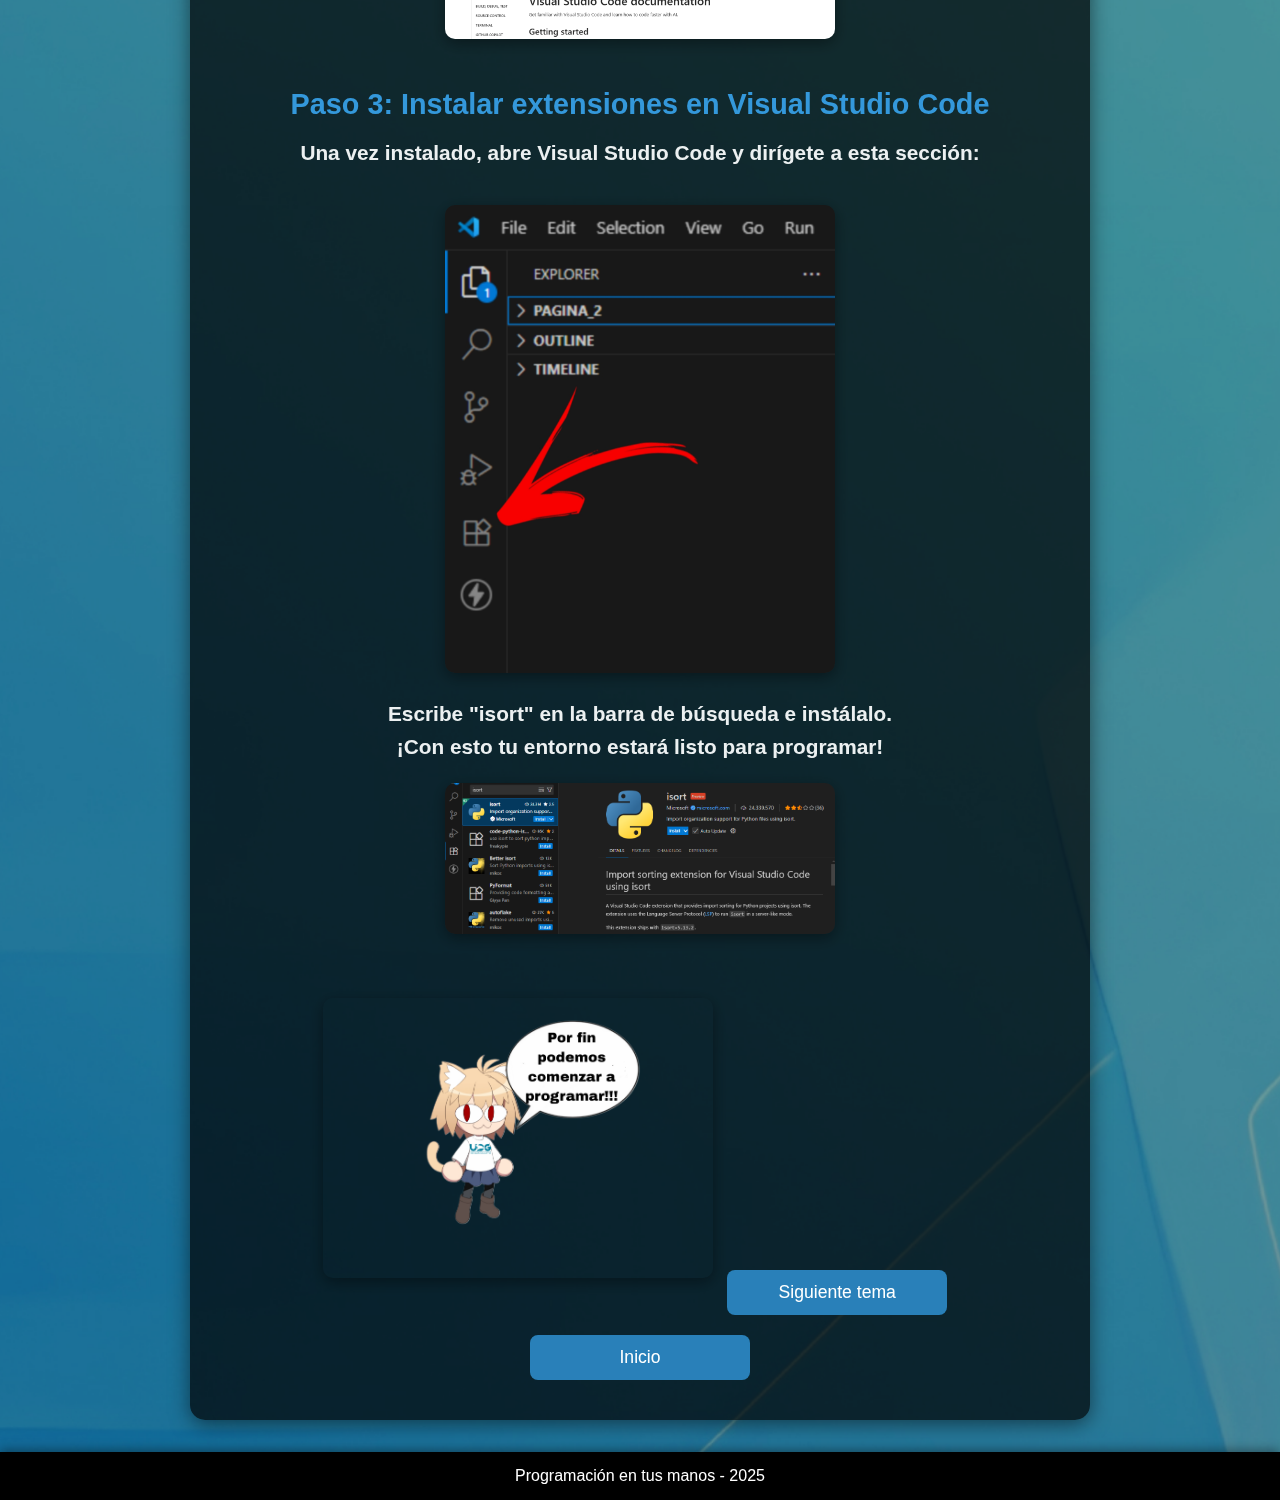
<file: virtual.html>
<!DOCTYPE html>
<html lang="es">
<head>
<meta charset="UTF-8">
<meta name="viewport" content="width=device-width, initial-scale=1.0">
<title>Programación en tus manos</title>
<style>
    * {
        box-sizing: border-box;
        margin: 0;
        padding: 0;
    }

    body {
        background-image: url("fondo.jpg");
        background-size: cover;
        background-position: center;
        background-repeat: no-repeat;
        font-family: 'Segoe UI', 'Dubai', sans-serif;
        color: #ffffff;
        text-align: center;
        min-height: 100vh;
        position: relative;
        padding-bottom: 60px;
        backdrop-filter: brightness(0.6);
    }

    .contenido {
        background-color: rgba(0, 0, 0, 0.7);
        padding: 30px;
        border-radius: 15px;
        box-shadow: 0 4px 20px rgba(0,0,0,0.5);
        max-width: 900px;
        width: 90%;
        margin: 60px auto 20px auto;
    }

    h1 {
        font-size: 3em;
        color: #f1c40f;
        margin-bottom: 20px;
    }

    h2 {
        font-size: 1.5em;
        color: #ecf0f1;
        margin-bottom: 20px;
        line-height: 1.6;
    }

    h3 {
        font-size: 1.8em;
        color: #3498db;
        margin: 25px 0 15px 0;
    }

    h4 {
        font-size: 1.3em;
        color: #ecf0f1;
        line-height: 1.6;
        margin-bottom: 15px;
    }

    .imagen-centro {
        width: 390px;
        max-width: 90%;
        margin: 20px 0;
        border-radius: 10px;
        box-shadow: 0 4px 15px rgba(0,0,0,0.4);
    }

    .boton {
        display: inline-block;
        width: 220px;
        margin: 10px;
        text-decoration: none;
        color: #fff;
        background-color: #2980b9;
        padding: 12px 20px;
        border-radius: 8px;
        font-size: 1.1em;
        transition: background-color 0.3s, transform 0.3s;
    }

    .boton:hover {
        background-color: #1f6391;
        transform: scale(1.05);
    }

    .barra-inferior {
        position: fixed;
        bottom: 0;
        width: 100%;
        background-color: #000000;
        color: #ffffff;
        text-align: center;
        padding: 15px 0;
        font-size: 1em;
        box-shadow: 0 -2px 10px rgba(0,0,0,0.4);
    }
</style>
</head>
<body>

<div class="contenido">

    <h1>Instalación del entorno virtual</h1>

    <h2>
        Antes de comenzar a programar es necesario saber cómo instalar nuestro entorno de trabajo.<br>
        A continuación, te explicamos los pasos para hacerlo de forma correcta.
    </h2>

    <h3>Paso 1: Instalar Python</h3>
    <h4>
        Lo primero es buscar "Python" en el navegador y entrar a la página oficial.
    </h4>
    <img src="Py.PNG" alt="Python" class="imagen-centro">

    <h4>
        Luego selecciona la opción "Downloads" y descarga la versión más reciente.
    </h4>
    <img src="down1.jpg" alt="Descarga Python" class="imagen-centro">

    <h4>
        Ejecuta el archivo descargado para comenzar la instalación.<br>
        Es importante seleccionar la segunda opción que permite programar sin inconvenientes.<br>
        Finalmente, haz clic en "Instalar".
    </h4>

    <h3>Paso 2: Instalar Visual Studio Code</h3>
    <h4>
        Al igual que antes, busca "Visual Studio Code" y accede a la página oficial.
    </h4>
    <img src="VSC.PNG" alt="Visual Studio Code" class="imagen-centro">

    <h4>
        Dentro de la página, selecciona "Download" para iniciar la descarga.
    </h4>
    <img src="v1.PNG" alt="Descarga VSC" class="imagen-centro">

    <h4>
        La descarga comenzará automáticamente.
    </h4>
    <img src="v2.PNG" alt="Descarga Visual" class="imagen-centro">

    <h3>Paso 3: Instalar extensiones en Visual Studio Code</h3>
    <h4>
        Una vez instalado, abre Visual Studio Code y dirígete a esta sección:
    </h4>
    <img src="iso.jpg" alt="Extensiones VSC" class="imagen-centro">

    <h4>
        Escribe "isort" en la barra de búsqueda e instálalo.<br>
        ¡Con esto tu entorno estará listo para programar!
        <img src="isort.PNG" alt="Instalación isort" class="imagen-centro">
    </h4>



    <img src="neco4.png" alt="Mascota Neco" class="imagen-centro">

    <a href="Creacion.html" class="boton">Siguiente tema</a>
    <a href="inicio.html" class="boton">Inicio</a>

</div>

<div class="barra-inferior">
    Programación en tus manos - 2025
</div>

</body>
</html>
</file>
